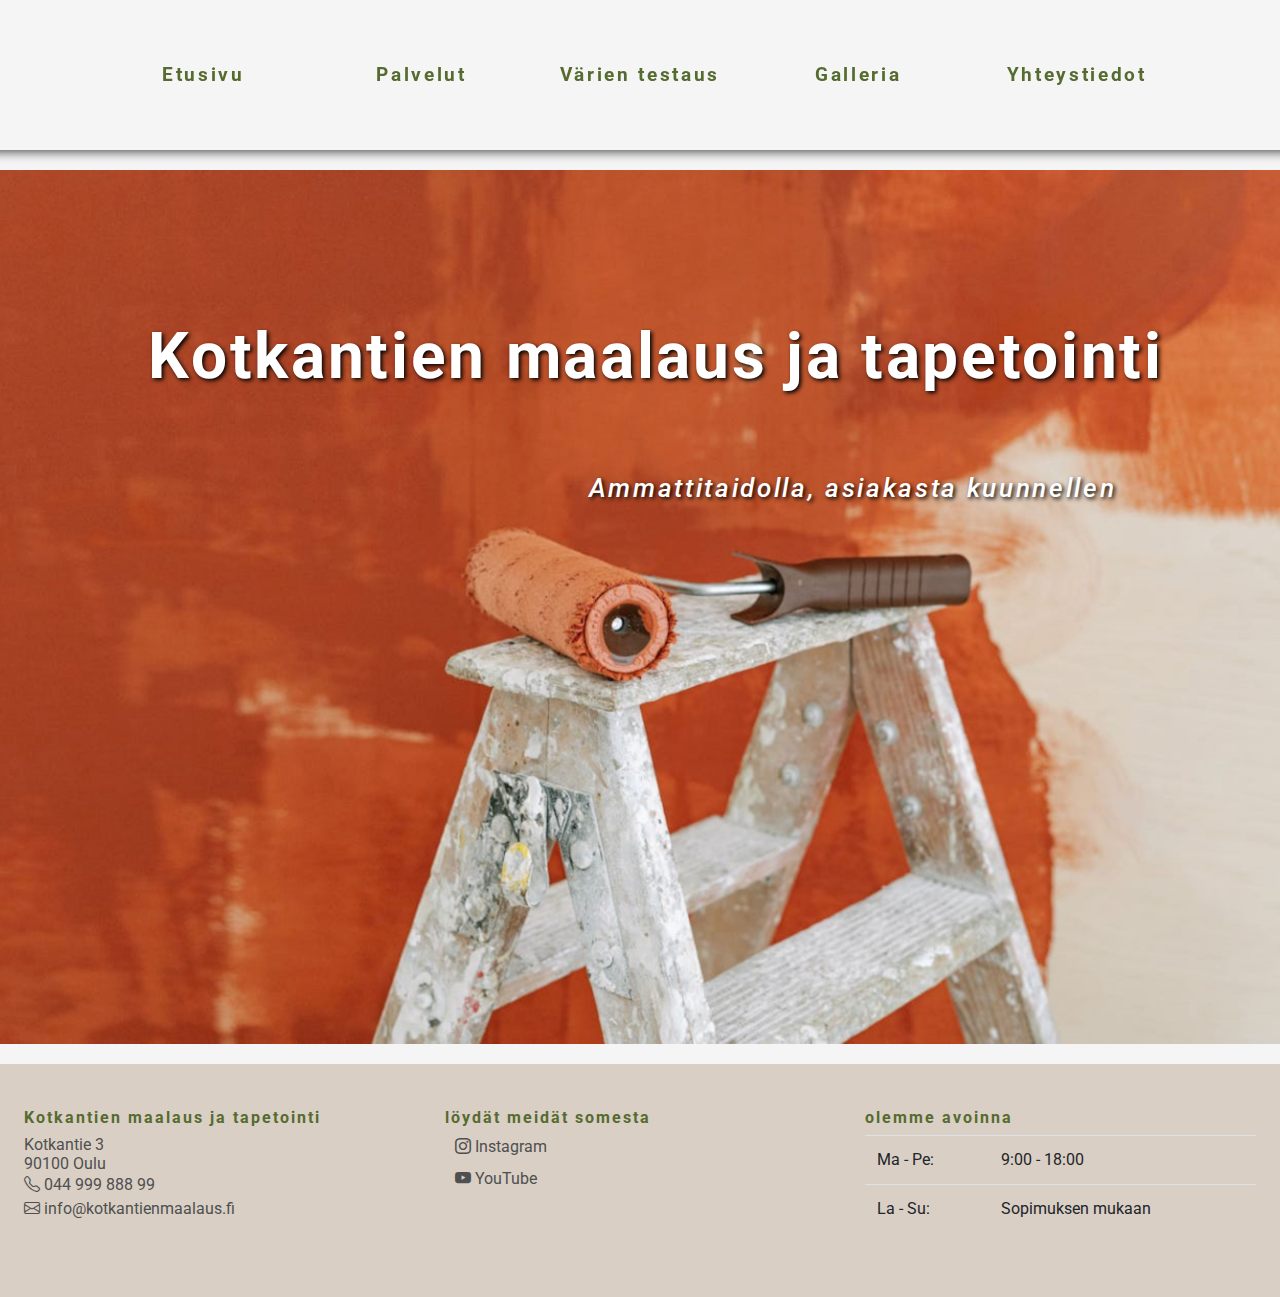
<file: index.html>
<!DOCTYPE html>
<html lang="en">

<head>
    <meta charset="UTF-8">
    <meta name="viewport" content="width=device-width, initial-scale=1.0">
    <link rel="stylesheet" href="https://cdn.jsdelivr.net/npm/bootstrap@4.6.0/dist/css/bootstrap.min.css" />
    <link rel="stylesheet" href="https://cdn.jsdelivr.net/npm/bootstrap-icons@1.11.3/font/bootstrap-icons.min.css">
    <link rel="preconnect" href="https://fonts.googleapis.com">
    <link rel="preconnect" href="https://fonts.gstatic.com" crossorigin>
    <link
        href="https://fonts.googleapis.com/css2?family=Roboto:ital,wght@0,100;0,300;0,400;0,500;0,700;0,900;1,100;1,300;1,400;1,500;1,700;1,900&display=swap"
        rel="stylesheet">
        <link rel="stylesheet" type="text/css" href="./css/index.css">
    <title>Maalaus ja tapetointi</title>
</head>

<body>
    <!-- tässä navigointipalkki -->
    <div class="container-fluid position-sticky" id="navbarDiv">
        <div class="row py-4 justify-content-center " id="navbar">
            <div class="col-2 my-auto navLinks d-flex justify-content-center"><a href="./index.html">Etusivu</a></div>
            <div class="col-2 my-auto navLinks d-flex justify-content-center"><a href="./palvelut.html">Palvelut</a>
            </div>
            <div class="col-2 my-auto navLinks d-flex justify-content-center"><a href="./testaus.html">Värien
                    testaus</a></div>
            <div class="col-2 my-auto navLinks d-flex justify-content-center"><a href="./galleria.html">Galleria</a>
            </div>
            <div class="col-2 my-auto navLinks d-flex justify-content-center"><a
                    href="./yhteystiedot.html">Yhteystiedot</a></div>
            </div>
  
        </div>
      </div>
      <!-- tässä hampurilaisnappula -->
    <div class="hamburgerDiv py-2 container-fluid justify-content-center border-bottom">
      <div class="row py-2 justify-content-center align-items-center text-align-center">
        <div class="col-2 my-auto navLinks d-flex justify-content-center" id="hamburgerButton">
          <img id="hamburgerSVG" src="./assets/hamburger-lg-svgrepo-com.svg" alt="Hamburger navigation icon" style="height: 40px; width: 40px;"/>
        </div>
      </div>
  
        <!-- Hampurilaisen avattu navigointi -->
        <div class="row py-4 justify-content-center" id="hamburgerNavbar">
          <div class="col-12 my-auto navLinks d-flex justify-content-center"><a href="./index.html">Etusivu</a></div>
          <div class="col-12 my-auto navLinks d-flex justify-content-center"><a href="./palvelut.html">Palvelut</a>
          </div>
          <div class="col-12 my-auto navLinks d-flex justify-content-center"><a href="./testaus.html">Värien
                  testaus</a></div>
          <div class="col-12 my-auto navLinks d-flex justify-content-center"><a href="./galleria.html">Galleria</a>
          </div>
          <div class="col-12 my-auto navLinks d-flex justify-content-center"><a
                  href="./yhteystiedot.html">Yhteystiedot</a></div>
          </div>
  
      </div>
    </div>
  

    <!-- tässä etusivun kuva ja yrityksen nimi -->
    <div class="container-fluid position-relative" id="middleContainerDiv">
        <div class="row justify-content-center">
            <div class="position-relative" id="headerImgDiv">
                <img class="img-fluid mx-auto" id="headerImg" src="./assets/pexels-ivan-samkov-5798984.jpg" />
                <div class="position-absolute m-3" id="headerTextDiv">
                    <!-- tämän h1 otsikon koko eri kuin tehtävänannossa, etusivu olisi näyttänyt tosi kököltä liian pienen tekstin kanssa, eli otin tietoisen irtioton tehtävänannosta tässä kohtaa. -->
                    <h1 id="headerText">Kotkantien maalaus ja tapetointi</h1>
                    
                </div>
                <div class="position-absolute m-3" id="sloganTextDiv">
                    <h3 id="headerSlogan">Ammattitaidolla, asiakasta kuunnellen</h3>
                </div>
            </div>
        </div>
    </div>

    <!-- tästä alkaa footer -->
    <div class="container-fluid px-0 " id="footerContainer">
        <footer class="footer position-absolute" id="footer">
  
            <div class="row p-4">
                <div class="col-lg-4 col-md-12 mb-4">
                    <h5 style="font-weight: bold;">Kotkantien maalaus ja tapetointi</h5>
                    <div>
                        <p>Kotkantie 3</p>
                        <p>90100 Oulu</p>
                        <div><i class="bi bi-telephone"></i> 044 999 888 99</div>
                        <div><i class="bi bi-envelope"></i> info@kotkantienmaalaus.fi</div>
                    </div>
                </div>
                <div class="col-lg-4 col-md-6 mb-4">
                    <h5 style="font-weight: bold;">löydät meidät somesta</h5>
                    <ul class="list-unstyled">
                        <li class="mb-2">
                            <a target="_blank" href="https://www.instagram.com/osaoinstagram/"><i class="bi bi-instagram"></i> Instagram</a>
                        </li>
                        <li class="mb-2">
                            <a target="_blank" href="https://www.youtube.com/user/osaotube"><i class="bi bi-youtube"></i> YouTube</a>
                        </li>
                    </ul>
                </div>
                <div class="col-lg-4 col-md-6 mb-4">
                    <h5 style="font-weight: bold;">olemme avoinna</h5>
                    <table class="table">
                        <tbody>
                            <tr>
                                <td>Ma - Pe:</td>
                                <td>9:00 - 18:00</td>
                            </tr>
                            <tr>
                                <td>La - Su:</td>
                                <td>Sopimuksen mukaan</td>
                            </tr>
                        </tbody>
                    </table>
                </div>
            </div>
        </footer>
    </div>






    <script src="https://code.jquery.com/jquery-3.5.1.slim.min.js"></script>
    <script src="https://cdn.jsdelivr.net/npm/popper.js@1.16.1/dist/umd/popper.min.js"></script>
    <script src="https://cdn.jsdelivr.net/npm/bootstrap@4.6.0/dist/js/bootstrap.min.js"></script>
    <script src="./js/navbar.js"></script>
</body>

</html>
</file>
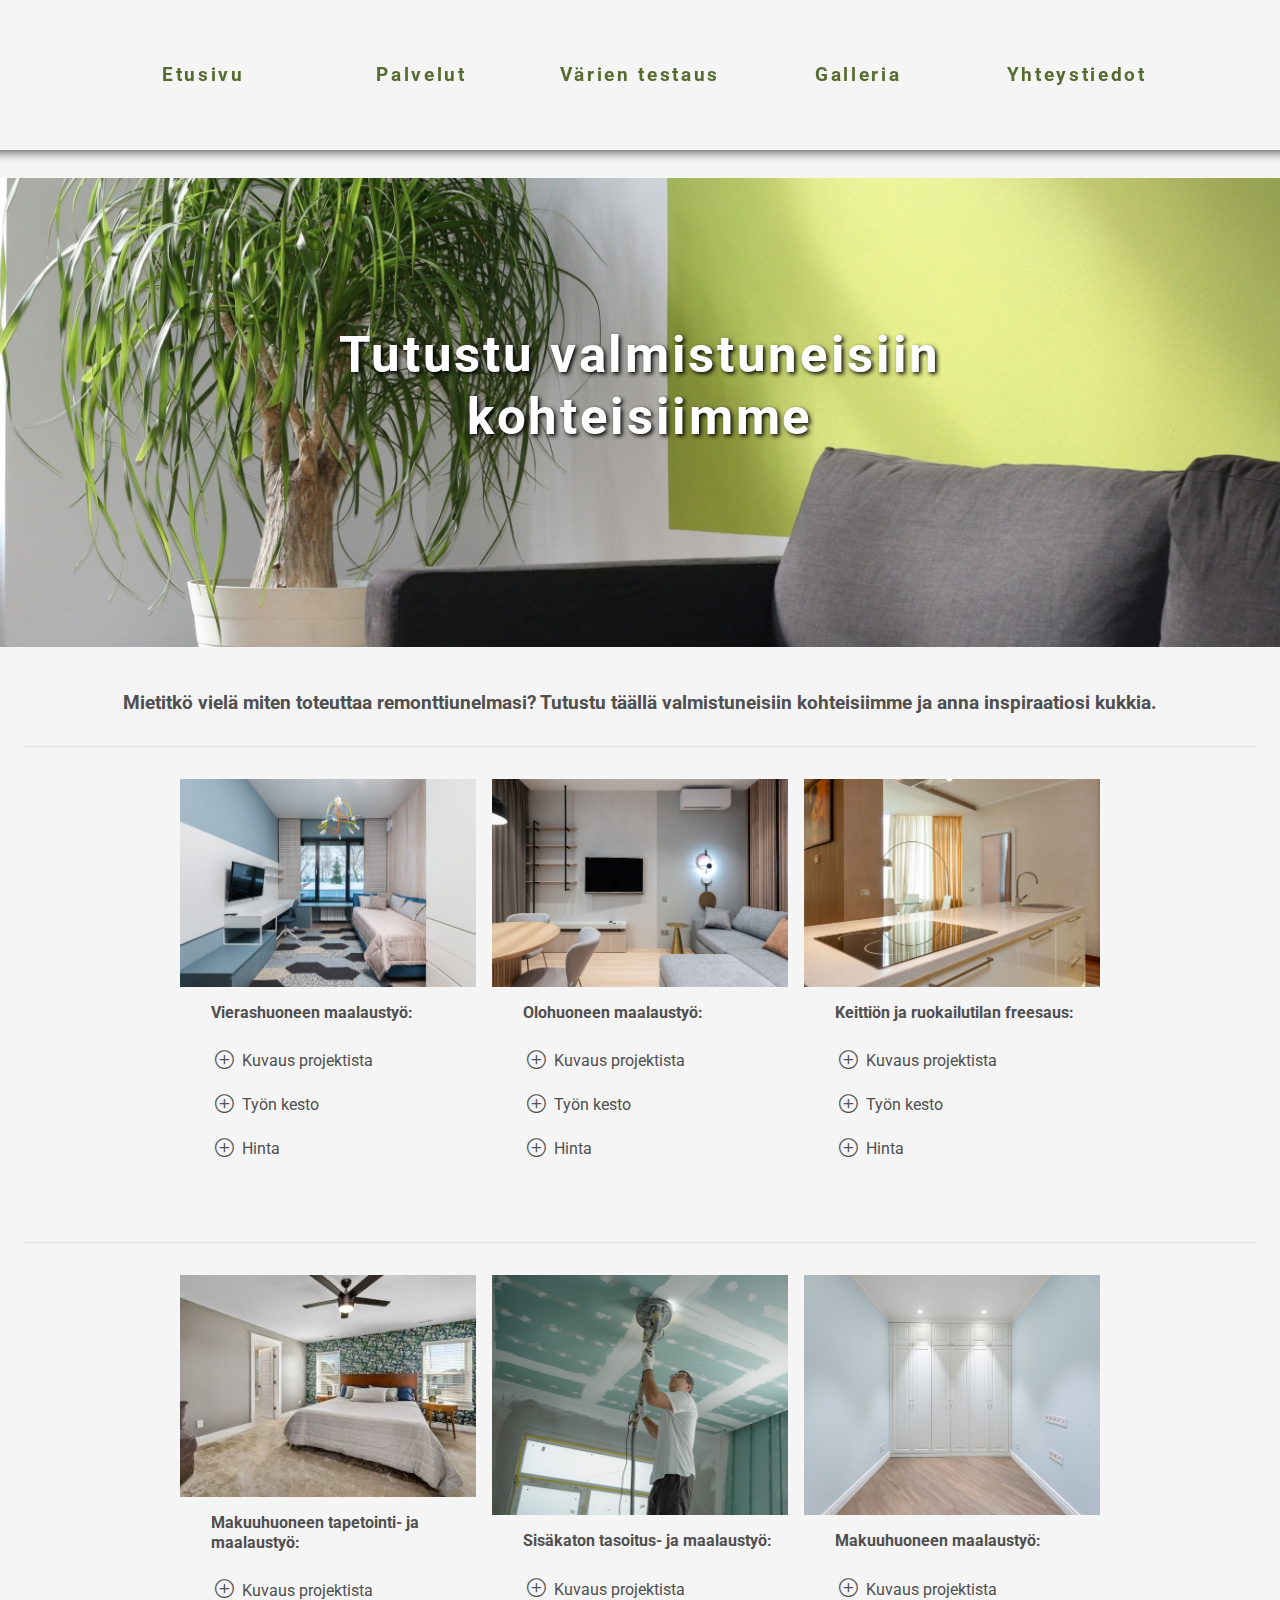
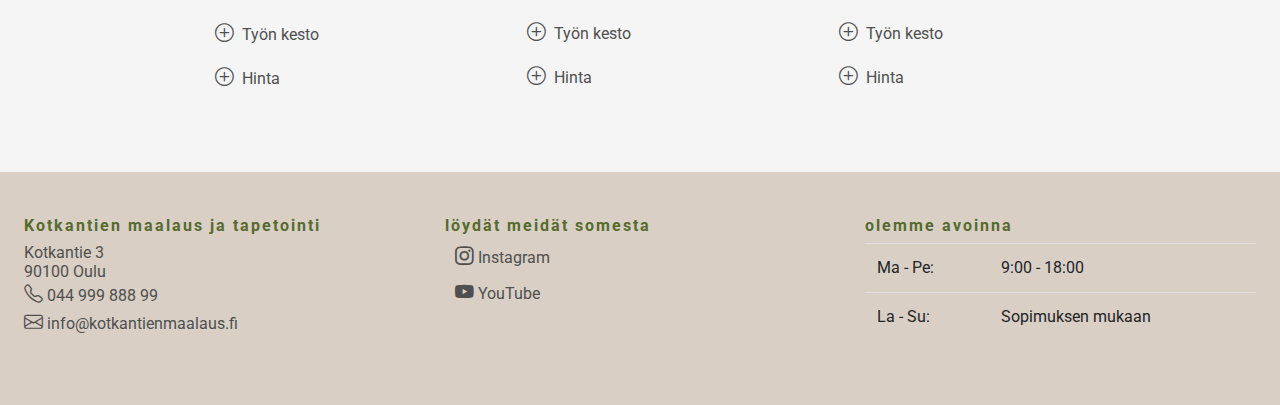
<file: galleria.html>
<!DOCTYPE html>
<html lang="en">

<head>
    <meta charset="UTF-8">
    <meta name="viewport" content="width=device-width, initial-scale=1.0">
    <link rel="stylesheet" href="https://cdn.jsdelivr.net/npm/bootstrap@4.6.0/dist/css/bootstrap.min.css" />
    <link rel="preconnect" href="https://fonts.googleapis.com">
    <link rel="preconnect" href="https://fonts.gstatic.com" crossorigin>
    <link
        href="https://fonts.googleapis.com/css2?family=Roboto:ital,wght@0,100;0,300;0,400;0,500;0,700;0,900;1,100;1,300;1,400;1,500;1,700;1,900&display=swap"
        rel="stylesheet">
    <link rel="stylesheet" href="https://cdn.jsdelivr.net/npm/bootstrap-icons@1.11.3/font/bootstrap-icons.min.css">
    <link rel="stylesheet" type="text/css" href="./css/galleria.css">
    <title>Galleria</title>
</head>

<body>
    <!-- tässä navigointipalkki -->
    <div class="container-fluid position-sticky" id="navbarDiv">
      <div class="row py-4 justify-content-center " id="navbar">
          <div class="col-2 my-auto navLinks d-flex justify-content-center"><a href="./index.html">Etusivu</a></div>
          <div class="col-2 my-auto navLinks d-flex justify-content-center"><a href="./palvelut.html">Palvelut</a>
          </div>
          <div class="col-2 my-auto navLinks d-flex justify-content-center"><a href="./testaus.html">Värien
                  testaus</a></div>
          <div class="col-2 my-auto navLinks d-flex justify-content-center"><a href="./galleria.html">Galleria</a>
          </div>
          <div class="col-2 my-auto navLinks d-flex justify-content-center"><a
                  href="./yhteystiedot.html">Yhteystiedot</a></div>
          </div>

      </div>
    </div>
    <!-- tässä hampurilaisnappula -->
  <div class="hamburgerDiv py-2 container-fluid justify-content-center border-bottom">
    <div class="row py-2 justify-content-center align-items-center text-align-center">
      <div class="col-2 my-auto navLinks d-flex justify-content-center" id="hamburgerButton">
        <img id="hamburgerSVG" src="./assets/hamburger-lg-svgrepo-com.svg" alt="Hamburger navigation icon" style="height: 40px; width: 40px;"/>
      </div>
    </div>

      <!-- Hampurilaisen avattu navigointi -->
      <div class="row py-4 justify-content-center" id="hamburgerNavbar">
        <div class="col-12 my-auto navLinks d-flex justify-content-center"><a href="./index.html">Etusivu</a></div>
        <div class="col-12 my-auto navLinks d-flex justify-content-center"><a href="./palvelut.html">Palvelut</a>
        </div>
        <div class="col-12 my-auto navLinks d-flex justify-content-center"><a href="./testaus.html">Värien
                testaus</a></div>
        <div class="col-12 my-auto navLinks d-flex justify-content-center"><a href="./galleria.html">Galleria</a>
        </div>
        <div class="col-12 my-auto navLinks d-flex justify-content-center"><a
                href="./yhteystiedot.html">Yhteystiedot</a></div>
        </div>

    </div>
  </div>

  <!-- sivun banneri, h1 fonttikoko tietoisesti laitettu isommaksi kuin tehtävänannossa -->
  <div class="container-fluid position-relative" id="middleContainerDiv">
    <div class="row my-2 justify-content-center">
      <div class="position-relative" id="galleriaHeaderImgDiv">
        <img class="img-fluid mx-auto" id="galleriaHeaderImg"
          src="./assets/pexels-pixabay-260046_suurempi_cropped2.jpg" />
        <div class="position-absolute" id="galleriaHeaderTextDiv">
          <!-- tämän h1 otsikon koko eri kuin tehtävänannossa, etusivu olisi näyttänyt tosi kököltä liian pienen tekstin kanssa, eli otin tietoisen irtioton tehtävänannosta tässä kohtaa. -->
          <h1 id="galleriaHeaderText">Tutustu valmistuneisiin kohteisiimme</h1>
        </div>
      </div>
    </div>
  </div>

  <!-- Tästä alkaa bannerin jälkeinen sisältö -->
  <div class="container-fluid">
    <!-- Lyhyt kuvaus, fonttikokoa taas muokattu isommaksi kuin tehtävänannossa -->
    <div class="row my-4 justify-content-center">
      <div id="galleriaHeaderTextSmallDiv">
        <h3 id="galleriaHeaderTextSmall">Mietitkö vielä miten toteuttaa remonttiunelmasi? Tutustu täällä valmistuneisiin kohteisiimme ja anna inspiraatiosi kukkia.</h3>
      </div>
    </div>

    <!-- ensimmäinen remonttikohderivi-->
    <div class="row p-4 m-4 justify-content-center border-top">
      <!-- rivin sisällä kolme kolumnia, tässä ensimmäinen -->
      <div class="col-12 col-md-3 m-2 d-flex flex-column align-items-center">
        <div class="row justify-content-center galleriaImgDiv">
          <img class="img-fluid galleriaImg" src="./assets/pexels-heyho-7005274.jpg"/>
        </div>
        <div class="row p-2 justify-content-start">
          <h2 class="galleriaHeader col-12 m-2">Vierashuoneen maalaustyö:</h2>
          <ul class="col-12 m-2">
            <li class="py-2 kuvaus" id="kuvaus1"><i class="bi bi-plus-circle m-1"></i> Kuvaus projektista</li>
            <p class="kuvaus1" style="display: none;">Vierashuoneeseen maalattiin tehosteseinä sekä suoritettiin kiinteiden kalusteiden maalaustyö.</p>
            <li class="py-2 kesto" id="kesto1"><i class="bi bi-plus-circle m-1"></i> Työn kesto</li>
            <p class="kesto1" style="display: none;">2 työpäivää, yksi tekijä.</p>
            <li class="py-2 hinta" id="hinta1"><i class="bi bi-plus-circle m-1"></i> Hinta</li>
            <p class="hinta1" style="display: none;">Työn osuus 950 € + materiaalikulut 200€ = 1150 €.</p>
          </ul>
        </div>      
      </div>
      <!-- tässä toinen kolumni -->
      <div class="col-12 col-md-3 m-2 d-flex flex-column align-items-center">
        <div class="row justify-content-center galleriaImgDiv">
          <img class="img-fluid galleriaImg" src="./assets/pexels-heyho-6588597.jpg"/>
        </div>
        <div class="row p-2 justify-content-start">
          <h2 class="galleriaHeader col-12 m-2">Olohuoneen maalaustyö:</h2>
          <ul class="col-12 m-2">
            <li class="py-2 kuvaus" id="kuvaus2"><i class="bi bi-plus-circle m-1"></i> Kuvaus projektista</li>
            <p class="kuvaus2" style="display: none;">Olohuoneeseen toteutettiin osittainen tehosteseinä.</p>
            <li class="py-2 kesto" id="kesto2"><i class="bi bi-plus-circle m-1"></i> Työn kesto</li>
            <p class="kesto2" style="display: none;">4 tuntia, yksi tekijä.</p>
            <li class="py-2 hinta" id="hinta2"><i class="bi bi-plus-circle m-1"></i> Hinta</li>
            <p class="hinta2" style="display: none;">Työn osuus 250€ + materiaalikulut 80€ = 330 €.</p>
          </ul>
        </div>
      </div>
      <!-- tässä kolmas kolumni -->
      <div class="col-12 col-md-3 m-2 d-flex flex-column align-items-center">
        <div class="row justify-content-center galleriaImgDiv">
          <img class="img-fluid galleriaImg" src="./assets/pexels-heyho-7147298.jpg"/>
        </div>
        <div class="row p-2 justify-content-start">
          <h2 class="galleriaHeader col-12 m-2">Keittiön ja ruokailutilan freesaus:</h2>
          <ul class="col-12 m-2">
            <li class="py-2 kuvaus" id="kuvaus3"><i class="bi bi-plus-circle m-1"></i> Kuvaus projektista</li>
            <p class="kuvaus3" style="display: none;">Keittiön ja ruokailutilan ilme raikastettiin maalauksella.</p>
            <li class="py-2 kesto" id="kesto3"><i class="bi bi-plus-circle m-1"></i> Työn kesto</li>
            <p class="kesto3" style="display: none;">6 tuntia, kaksi tekijää.</p>
            <li class="py-2 hinta" id="hinta3"><i class="bi bi-plus-circle m-1"></i> Hinta</li>
            <p class="hinta3" style="display: none;">Työn osuus 720 € + materiaalikulut 150 € = 870 €.</p>
          </ul>
        </div>   
      </div>
    </div>

        <!-- toinen remonttikohderivi-->
        <div class="row p-4 m-4 justify-content-center border-top">
          <!-- ensimmäinen kolumni -->
          <div class="col-12 col-md-3 m-2 d-flex flex-column align-items-center">
            <div class="row justify-content-center galleriaImgDiv">
              <img class="img-fluid galleriaImg" src="./assets/pexels-curtis-adams-1694007-15580488.jpg"/>
            </div>
            <div class="row p-2 justify-content-start">
              <h2 class="galleriaHeader col-12 m-2">Makuuhuoneen tapetointi- ja maalaustyö:</h2>
              <ul class="col-12 m-2">
                <li class="py-2 kuvaus" id="kuvaus4"><i class="bi bi-plus-circle m-1"></i> Kuvaus projektista</li>
                <p class="kuvaus4" style="display: none;">Makuuhuoneen vanhan tapetin poisto, tasoitustyöt, uuden tapetin asennus tehosteseinälle ja muiden seinien maalaus.</p>
                <li class="py-2 kesto" id="kesto4"><i class="bi bi-plus-circle m-1"></i> Työn kesto</li>
                <p class="kesto4" style="display: none;">2 työpäivää, kaksi tekijää.</p>
                <li class="py-2 hinta" id="hinta4"><i class="bi bi-plus-circle m-1"></i> Hinta</li>
                <p class="hinta4" style="display: none;">Työn osuus 1900 € + materiaalikulut 200 € = 2100 €.</p>
              </ul>
            </div>      
          </div>
          <!-- toinen kolumni -->
          <div class="col-12 col-md-3 m-2 d-flex flex-column align-items-center">
            <div class="row justify-content-center galleriaImgDiv">
              <img class="img-fluid galleriaImg" src="./assets/pexels-tima-miroshnichenko-6474343.jpg"/>
            </div>
            <div class="row p-2 justify-content-start ">
              <h2 class="galleriaHeader col-12 m-2">Sisäkaton tasoitus- ja maalaustyö:</h2>
              <ul class="col-12 m-2">
                <li class="py-2 kuvaus" id="kuvaus5"><i class="bi bi-plus-circle m-1"></i> Kuvaus projektista</li>
                <p class="kuvaus5" style="display: none;">Omakotitalon (120m2) koko sisätilojen katon tasoitus ja maalaaminen.</p>
                <li class="py-2 kesto" id="kesto5"><i class="bi bi-plus-circle m-1"></i> Työn kesto</li>
                <p class="kesto5" style="display: none;">8 tuntia, kaksi tekijää.</p>
                <li class="py-2 hinta" id="hinta5"><i class="bi bi-plus-circle m-1"></i> Hinta</li>
                <p class="hinta5" style="display: none;">Työn osuus 950 € + materiaalikulut 200 € = 1150 €.</p>
              </ul>
            </div>
          </div>
          <!-- kolmas kolumni -->
          <div class="col-12 col-md-3 m-2 d-flex flex-column align-items-center">
            <div class="row justify-content-center galleriaImgDiv">
              <img class="img-fluid galleriaImg" src="./assets/pexels-heyho-7166567.jpg"/>
            </div>
            <div class="row p-2 justify-content-start">
              <h2 class="galleriaHeader col-12 m-2">Makuuhuoneen maalaustyö:</h2>
              <ul class="col-12 m-2">
                <li class="py-2 kuvaus" id="kuvaus6"><i class="bi bi-plus-circle m-1"></i> Kuvaus projektista</li>
                <p class="kuvaus6" style="display: none;">Makuuhuoneen seinien maalaus uudella värillä.</p>
                <li class="py-2 kesto" id="kesto6"><i class="bi bi-plus-circle m-1"></i> Työn kesto</li>
                <p class="kesto6" style="display: none;">6 tuntia, yksi tekijä.</p>
                <li class="py-2 hinta" id="hinta6"><i class="bi bi-plus-circle m-1"></i> Hinta</li>
                <p class="hinta6" style="display: none;">Työn osuus 350 € + materiaalikulut 80 € = 430 €.</p>
              </ul>
            </div>   
          </div>
        </div>

  </div>

    <!-- tästä alkaa footer -->
    <div class="container-fluid px-0 " id="footerContainer">
      <footer class="footer position-absolute" id="footer">

          <div class="row p-4">
              <div class="col-lg-4 col-md-12 mb-4">
                  <h5 style="font-weight: bold;">Kotkantien maalaus ja tapetointi</h5>
                  <div>
                      <p>Kotkantie 3</p>
                      <p>90100 Oulu</p>
                      <div><i class="bi bi-telephone"></i> 044 999 888 99</div>
                      <div><i class="bi bi-envelope"></i> info@kotkantienmaalaus.fi</div>
                  </div>
              </div>
              <div class="col-lg-4 col-md-6 mb-4">
                  <h5 style="font-weight: bold;">löydät meidät somesta</h5>
                  <ul class="list-unstyled">
                      <li class="mb-2">
                          <a target="_blank" href="https://www.instagram.com/osaoinstagram/"><i class="bi bi-instagram"></i> Instagram</a>
                      </li>
                      <li class="mb-2">
                          <a target="_blank" href="https://www.youtube.com/user/osaotube"><i class="bi bi-youtube"></i> YouTube</a>
                      </li>
                  </ul>
              </div>
              <div class="col-lg-4 col-md-6 mb-4">
                  <h5 style="font-weight: bold;">olemme avoinna</h5>
                  <table class="table">
                      <tbody>
                          <tr>
                              <td>Ma - Pe:</td>
                              <td>9:00 - 18:00</td>
                          </tr>
                          <tr>
                              <td>La - Su:</td>
                              <td>Sopimuksen mukaan</td>
                          </tr>
                      </tbody>
                  </table>
              </div>
          </div>
      </footer>
  </div>






    <script src="https://code.jquery.com/jquery-3.5.1.slim.min.js"></script>
    <script src="https://cdn.jsdelivr.net/npm/popper.js@1.16.1/dist/umd/popper.min.js"></script>
    <script src="https://cdn.jsdelivr.net/npm/bootstrap@4.6.0/dist/js/bootstrap.min.js"></script>
    <script src="./js/galleria.js"></script>
    <script src="./js/navbar.js"></script>
</body>

</html>
</file>
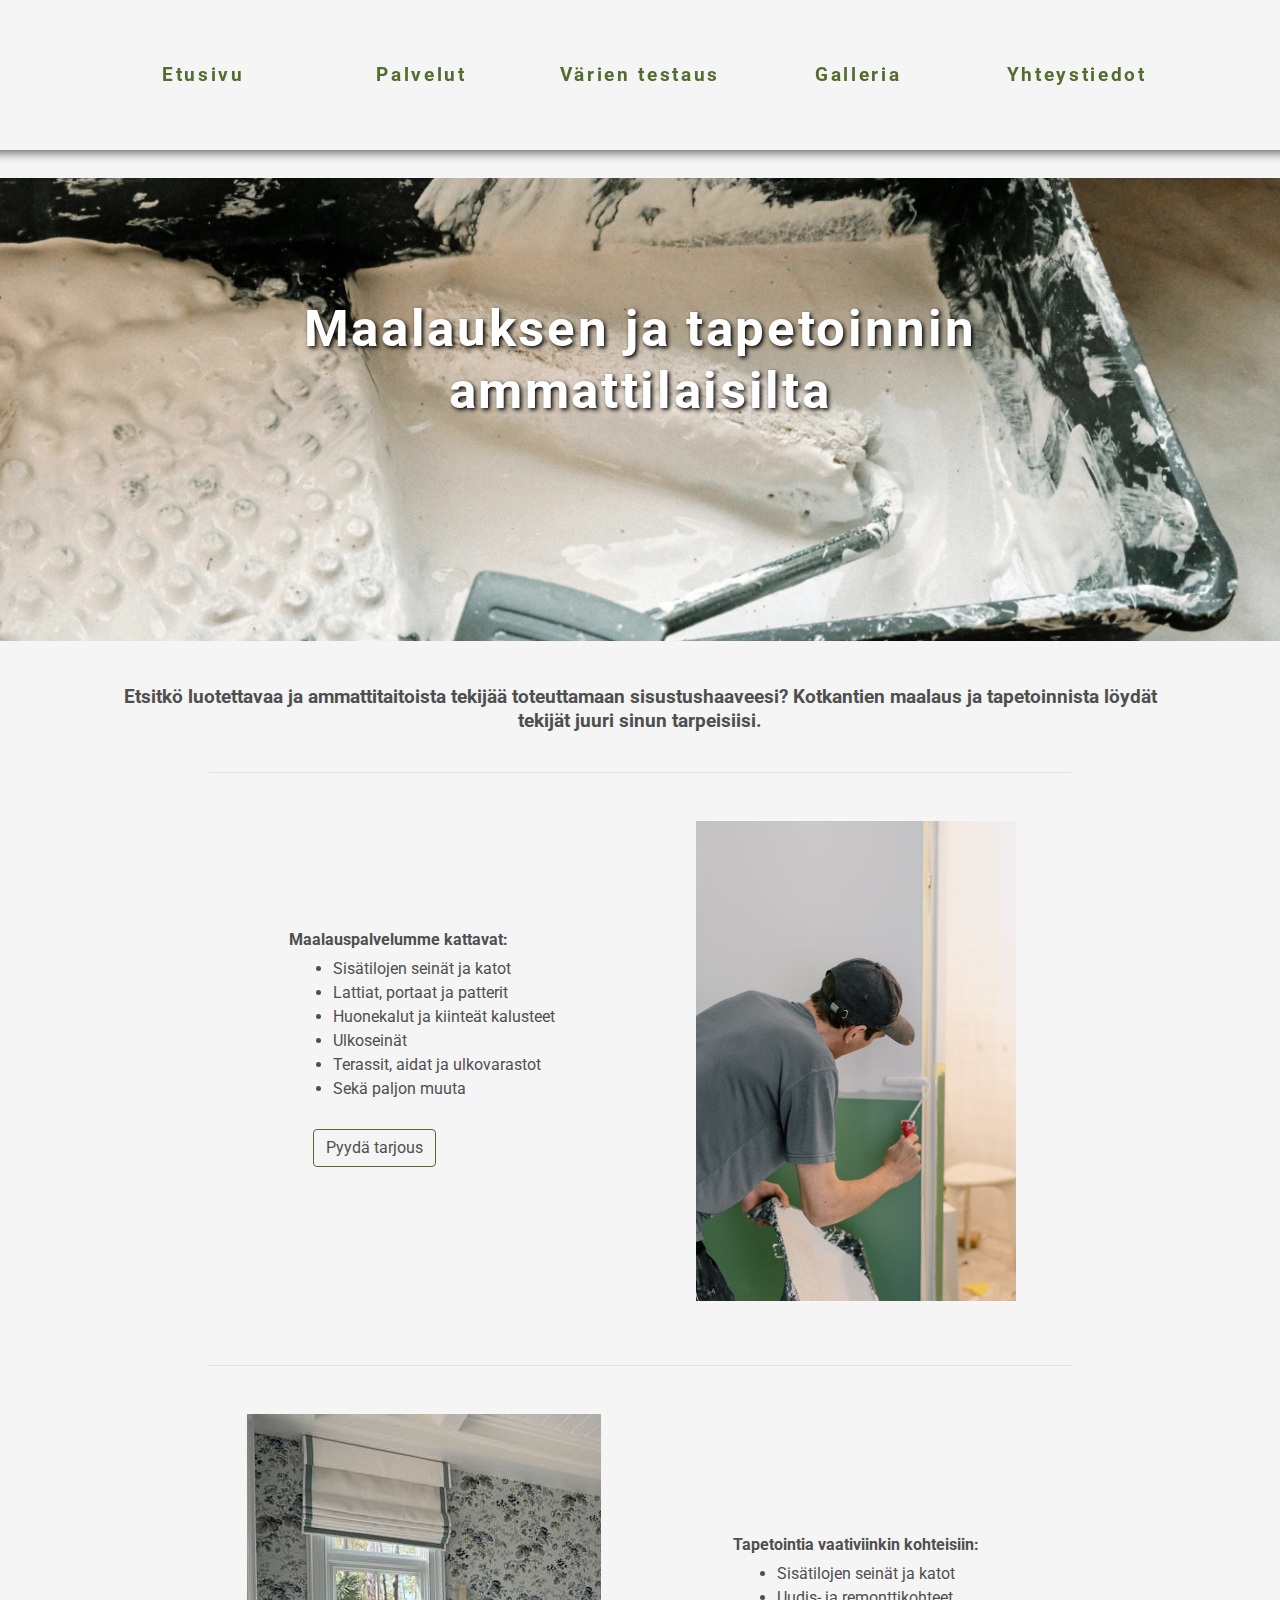
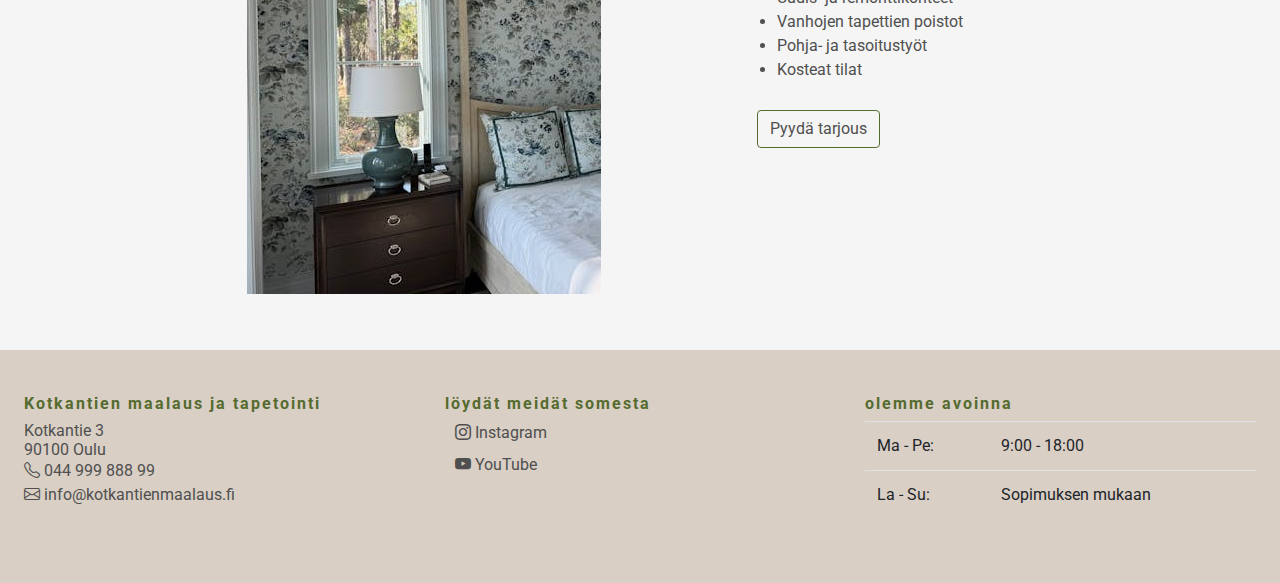
<file: palvelut.html>
<!DOCTYPE html>
<html lang="en">

<head>
  <meta charset="UTF-8">
  <meta name="viewport" content="width=device-width, initial-scale=1.0">
  <link rel="stylesheet" href="https://cdn.jsdelivr.net/npm/bootstrap@4.6.0/dist/css/bootstrap.min.css" />  
  <link rel="stylesheet" href="https://cdn.jsdelivr.net/npm/bootstrap-icons@1.11.3/font/bootstrap-icons.min.css">
  <link
        href="https://fonts.googleapis.com/css2?family=Roboto:ital,wght@0,100;0,300;0,400;0,500;0,700;0,900;1,100;1,300;1,400;1,500;1,700;1,900&display=swap"
        rel="stylesheet">
  <link rel="stylesheet" type="text/css" href="./css/palvelut.css">
  <title>Palvelumme</title>
</head>

<body>
    <!-- tässä navigointipalkki -->
    <div class="container-fluid position-sticky" id="navbarDiv">
      <div class="row py-4 justify-content-center " id="navbar">
          <div class="col-2 my-auto navLinks d-flex justify-content-center"><a href="./index.html">Etusivu</a></div>
          <div class="col-2 my-auto navLinks d-flex justify-content-center"><a href="./palvelut.html">Palvelut</a>
          </div>
          <div class="col-2 my-auto navLinks d-flex justify-content-center"><a href="./testaus.html">Värien
                  testaus</a></div>
          <div class="col-2 my-auto navLinks d-flex justify-content-center"><a href="./galleria.html">Galleria</a>
          </div>
          <div class="col-2 my-auto navLinks d-flex justify-content-center"><a
                  href="./yhteystiedot.html">Yhteystiedot</a></div>
          </div>

      </div>
    </div>
    <!-- tässä hampurilaisnappula -->
  <div class="hamburgerDiv py-2 container-fluid justify-content-center border-bottom">
    <div class="row py-2 justify-content-center align-items-center text-align-center">
      <div class="col-2 my-auto navLinks d-flex justify-content-center" id="hamburgerButton">
        <img id="hamburgerSVG" src="./assets/hamburger-lg-svgrepo-com.svg" alt="Hamburger navigation icon" style="height: 40px; width: 40px;"/>
      </div>
    </div>

      <!-- Hampurilaisen avattu navigointi -->
      <div class="row py-4 justify-content-center" id="hamburgerNavbar">
        <div class="col-12 my-auto navLinks d-flex justify-content-center"><a href="./index.html">Etusivu</a></div>
        <div class="col-12 my-auto navLinks d-flex justify-content-center"><a href="./palvelut.html">Palvelut</a>
        </div>
        <div class="col-12 my-auto navLinks d-flex justify-content-center"><a href="./testaus.html">Värien
                testaus</a></div>
        <div class="col-12 my-auto navLinks d-flex justify-content-center"><a href="./galleria.html">Galleria</a>
        </div>
        <div class="col-12 my-auto navLinks d-flex justify-content-center"><a
                href="./yhteystiedot.html">Yhteystiedot</a></div>
        </div>

    </div>
  </div>

  <!-- sivun banneri, h1 fonttikoko tietoisesti laitettu isommaksi kuin tehtävänannossa -->
  <div class="container-fluid position-relative" id="middleContainerDiv">
    <div class="row my-2 justify-content-center">
      <div class="position-relative" id="palvelutHeaderImgDiv">
        <img class="img-fluid mx-auto" id="palvelutHeaderImg"
          src="./assets/pexels-neverlera-10194600_tight_cropped.jpg" />
        <div class="position-absolute" id="palvelutHeaderTextDiv">
          <!-- tämän h1 otsikon koko eri kuin tehtävänannossa, etusivu olisi näyttänyt tosi kököltä liian pienen tekstin kanssa, eli otin tietoisen irtioton tehtävänannosta tässä kohtaa. -->
          <h1 id="palvelutHeaderText">Maalauksen ja tapetoinnin ammattilaisilta</h1>
        </div>
      </div>
    </div>
  </div>

  <!-- Tästä alkaa bannerin jälkeinen sisältö -->
  <div class="container-fluid">
    <!-- Lyhyt kuvaus, fonttikokoa taas muokattu isommaksi kuin tehtävänannossa -->
    <div class="row my-4 justify-content-center">
      <div id="palvelutHeaderTextSmallDiv">
        <h3 id="palvelutHeaderTextSmall">Etsitkö luotettavaa ja ammattitaitoista tekijää toteuttamaan sisustushaaveesi?
          Kotkantien maalaus ja tapetoinnista löydät tekijät juuri sinun tarpeisiisi.</h3>
      </div>
    </div>

    <!-- tällä rivillä tiedot maalauspalveluista ja siihen liittyvä kuva -->
    <div class="row p-2 justify-content-center">
      <div class="col-12 col-sm-4 py-5 d-flex align-items-center justify-content-center border-top">
        <div class="palveluTexttDiv">
          <h2 class="palvelutHeader">Maalauspalvelumme kattavat:</h2>
          <ul class="m-1">
            <li>Sisätilojen seinät ja katot</li>
            <li>Lattiat, portaat ja patterit</li>
            <li>Huonekalut ja kiinteät kalusteet</li>
            <li>Ulkoseinät</li>
            <li>Terassit, aidat ja ulkovarastot</li>
            <li>Sekä paljon muuta</li>
          </ul>
          <a class="btn btn-outline-secondary omaBtn m-4" href="./yhteystiedot.html">Pyydä tarjous</a>
        </div>
      </div>
      <div class="col-11 col-sm-4 py-5 border-top palvelutImgDiv d-flex justify-content-center" id="">
        <img class="img-fluid palvelutImg " id="" src="./assets/pexels-kseniachernaya-5691597.jpg" />
      </div>
    </div>

    <!-- tällä rivillä tiedot tapetointipalveluista ja siihen liittyvä kuva -->
    <div class="row p-2 justify-content-center">
      <div class="col-11 col-sm-4 py-5 border-top palvelutImgDiv d-flex justify-content-center" id="">
        <img class="img-fluid palvelutImg" id="" src="./assets/pexels-curt-hubner-39375428-20806624.jpg" />
      </div>
      <div class="col-12 col-sm-4 py-5 d-flex align-items-center justify-content-center border-top">
        <div class="palveluTexttDiv">
          <h2 class="palvelutHeader">Tapetointia vaativiinkin kohteisiin:</h2>
          <ul class="m-1">
            <li>Sisätilojen seinät ja katot</li>
            <li>Uudis- ja remonttikohteet</li>
            <li>Vanhojen tapettien poistot</li>
            <li>Pohja- ja tasoitustyöt</li>
            <li>Kosteat tilat</li>
          </ul>
          <a class="btn btn-outline-secondary omaBtn m-4" href="./yhteystiedot.html">Pyydä tarjous</a>
        </div>
      </div>
  </div>

    <!-- tästä alkaa footer -->
    <div class="container-fluid px-0 " id="footerContainer">
      <footer class="footer position-absolute" id="footer">

          <div class="row p-4">
              <div class="col-lg-4 col-md-12 mb-4">
                  <h5 style="font-weight: bold;">Kotkantien maalaus ja tapetointi</h5>
                  <div>
                      <p>Kotkantie 3</p>
                      <p>90100 Oulu</p>
                      <div><i class="bi bi-telephone"></i> 044 999 888 99</div>
                      <div><i class="bi bi-envelope"></i> info@kotkantienmaalaus.fi</div>
                  </div>
              </div>
              <div class="col-lg-4 col-md-6 mb-4">
                  <h5 style="font-weight: bold;">löydät meidät somesta</h5>
                  <ul class="list-unstyled">
                      <li class="mb-2">
                          <a target="_blank" href="https://www.instagram.com/osaoinstagram/"><i class="bi bi-instagram"></i> Instagram</a>
                      </li>
                      <li class="mb-2">
                          <a target="_blank" href="https://www.youtube.com/user/osaotube"><i class="bi bi-youtube"></i> YouTube</a>
                      </li>
                  </ul>
              </div>
              <div class="col-lg-4 col-md-6 mb-4">
                  <h5 style="font-weight: bold;">olemme avoinna</h5>
                  <table class="table">
                      <tbody>
                          <tr>
                              <td>Ma - Pe:</td>
                              <td>9:00 - 18:00</td>
                          </tr>
                          <tr>
                              <td>La - Su:</td>
                              <td>Sopimuksen mukaan</td>
                          </tr>
                      </tbody>
                  </table>
              </div>
          </div>
      </footer>
  </div>




  <script src="https://code.jquery.com/jquery-3.5.1.slim.min.js"></script>
  <script src="https://cdn.jsdelivr.net/npm/popper.js@1.16.1/dist/umd/popper.min.js"></script>
  <script src="https://cdn.jsdelivr.net/npm/bootstrap@4.6.0/dist/js/bootstrap.min.js"></script>
  <script src="./js/navbar.js"></script>
</body>

</html>
</file>
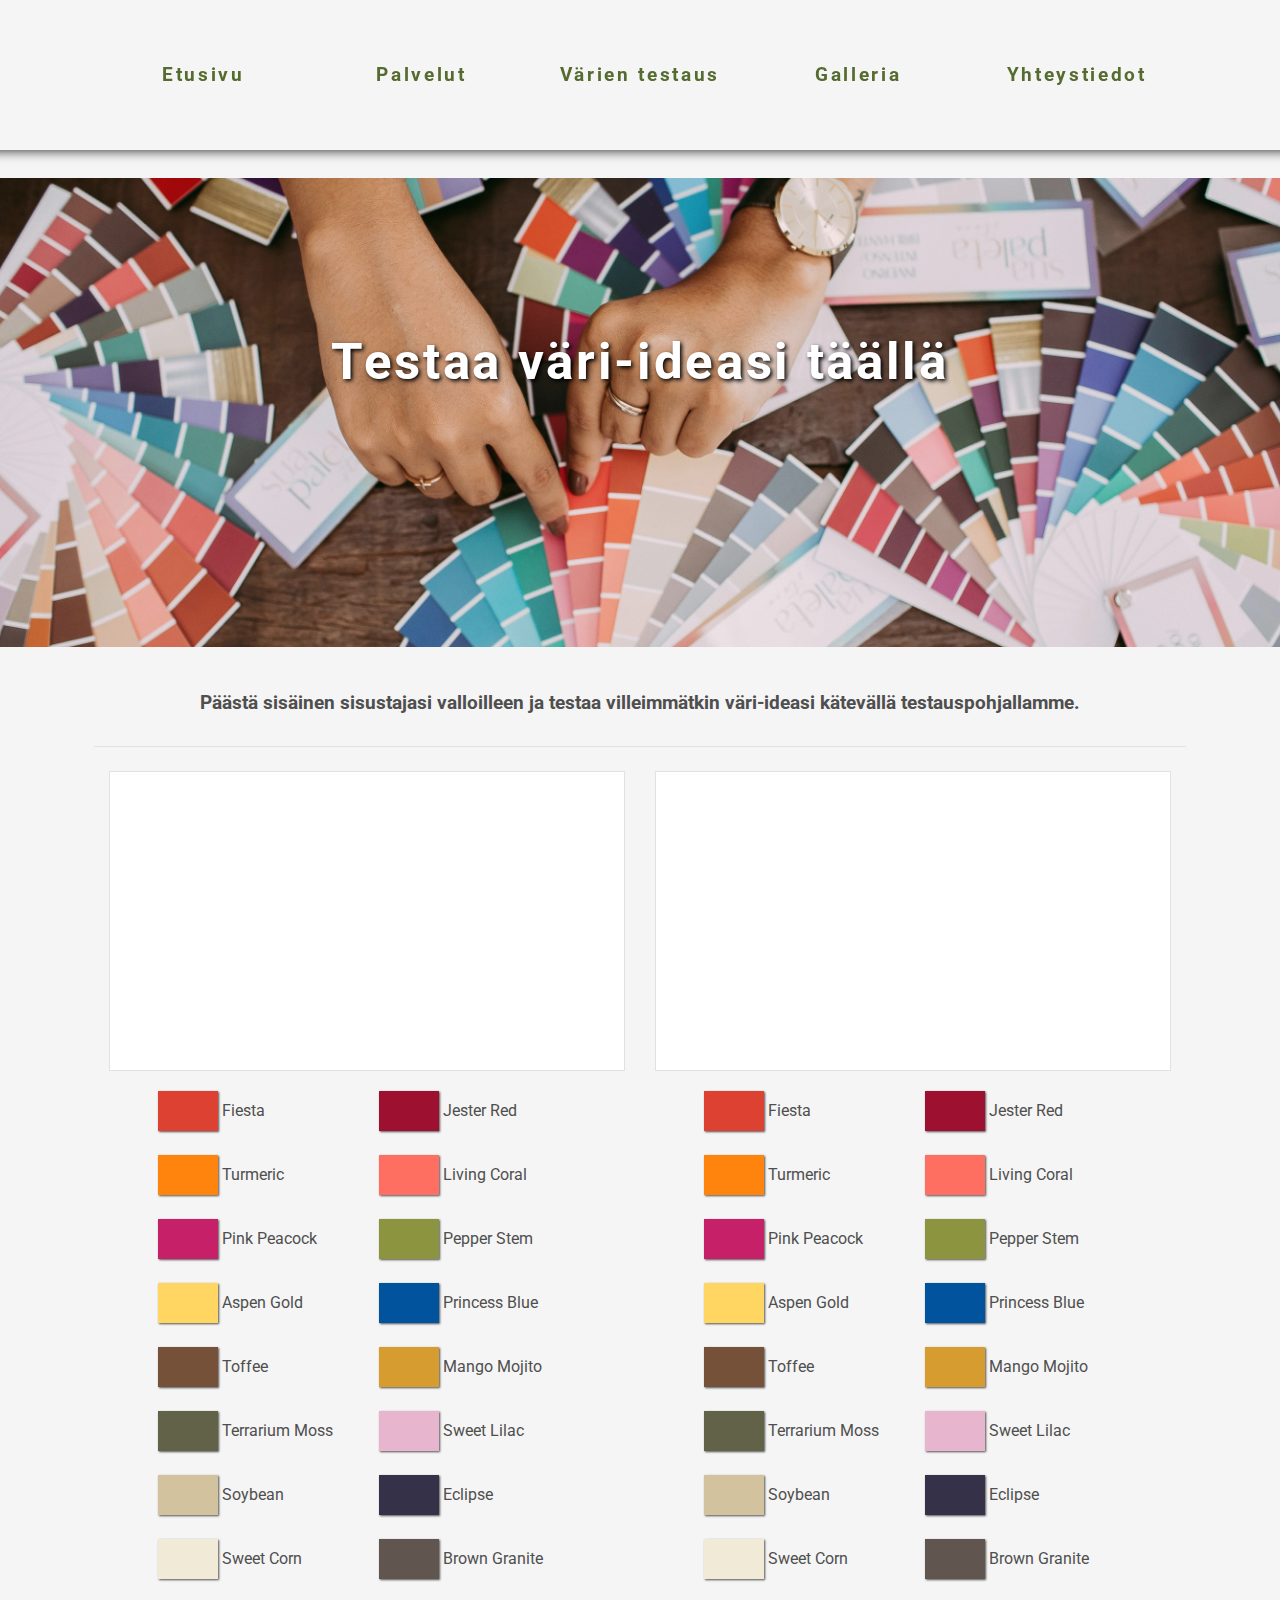
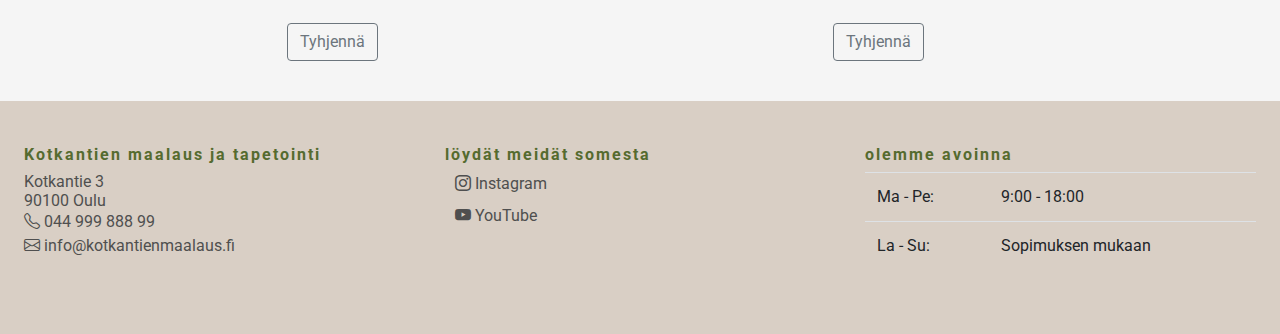
<file: testaus.html>
<!DOCTYPE html>
<html lang="en">

<head>
    <meta charset="UTF-8">
    <meta name="viewport" content="width=device-width, initial-scale=1.0">
    <link rel="stylesheet" href="https://cdn.jsdelivr.net/npm/bootstrap@4.6.0/dist/css/bootstrap.min.css" />
    <link rel="stylesheet" href="https://cdn.jsdelivr.net/npm/bootstrap-icons@1.11.3/font/bootstrap-icons.min.css">
    <link rel="preconnect" href="https://fonts.googleapis.com">
    <link rel="preconnect" href="https://fonts.gstatic.com" crossorigin>
    <link
        href="https://fonts.googleapis.com/css2?family=Roboto:ital,wght@0,100;0,300;0,400;0,500;0,700;0,900;1,100;1,300;1,400;1,500;1,700;1,900&display=swap"
        rel="stylesheet">
    <link rel="stylesheet" type="text/css" href="./css/testaus.css">
    <title>Värien testaus</title>
</head>

<body>

    <!-- tässä navigointipalkki -->
    <div class="container-fluid position-sticky" id="navbarDiv">
        <div class="row py-4 justify-content-center " id="navbar">
            <div class="col-2 my-auto navLinks d-flex justify-content-center"><a href="./index.html">Etusivu</a></div>
            <div class="col-2 my-auto navLinks d-flex justify-content-center"><a href="./palvelut.html">Palvelut</a>
            </div>
            <div class="col-2 my-auto navLinks d-flex justify-content-center"><a href="./testaus.html">Värien
                    testaus</a></div>
            <div class="col-2 my-auto navLinks d-flex justify-content-center"><a href="./galleria.html">Galleria</a>
            </div>
            <div class="col-2 my-auto navLinks d-flex justify-content-center"><a
                    href="./yhteystiedot.html">Yhteystiedot</a></div>
            </div>
  
        </div>
      </div>
      <!-- tässä hampurilaisnappula -->
    <div class="hamburgerDiv py-2 container-fluid justify-content-center border-bottom">
      <div class="row py-2 justify-content-center align-items-center text-align-center">
        <div class="col-2 my-auto navLinks d-flex justify-content-center" id="hamburgerButton">
          <img id="hamburgerSVG" src="./assets/hamburger-lg-svgrepo-com.svg" alt="Hamburger navigation icon" style="height: 40px; width: 40px;"/>
        </div>
      </div>
  
        <!-- Hampurilaisen avattu navigointi -->
        <div class="row py-4 justify-content-center" id="hamburgerNavbar">
          <div class="col-12 my-auto navLinks d-flex justify-content-center"><a href="./index.html">Etusivu</a></div>
          <div class="col-12 my-auto navLinks d-flex justify-content-center"><a href="./palvelut.html">Palvelut</a>
          </div>
          <div class="col-12 my-auto navLinks d-flex justify-content-center"><a href="./testaus.html">Värien
                  testaus</a></div>
          <div class="col-12 my-auto navLinks d-flex justify-content-center"><a href="./galleria.html">Galleria</a>
          </div>
          <div class="col-12 my-auto navLinks d-flex justify-content-center"><a
                  href="./yhteystiedot.html">Yhteystiedot</a></div>
          </div>
  
      </div>
    </div>

    <!-- tässä banneri -->
    <div class="container-fluid position-relative" id="middleContainerDiv">
        <div class="row my-2 justify-content-center">
            <div class="position-relative" id="testausHeaderImgDiv">
                <img class="img-fluid mx-auto" id="testausHeaderImg"
                    src="./assets/pexels-wildlittlethingsphoto-9492914_cropped2.jpg" />
                <div class="position-absolute" id="testausHeaderTextDiv">
                    <!-- tämän h1 otsikon koko eri kuin tehtävänannossa, etusivu olisi näyttänyt tosi kököltä liian pienen tekstin kanssa, eli otin tietoisen irtioton tehtävänannosta tässä kohtaa. -->
                    <h1 id="testausHeaderText">Testaa väri-ideasi täällä</h1>
                </div>
            </div>
        </div>
    </div>

<!-- Sivun sisältö -->
    <div class="container-fluid">
        <!-- Lyhyt kuvaus, fonttikokoa taas muokattu isommaksi kuin tehtävänannossa -->
        <div class="row my-4 justify-content-center">
            <div id="testausHeaderTextSmallDiv">
                <h3 id="testausHeaderTextSmall">Päästä sisäinen sisustajasi valloilleen ja testaa villeimmätkin väri-ideasi kätevällä testauspohjallamme.</h3>
            </div>
        </div>
        <!-- tässä vasemmanpuoleinen testaussetti -->
        <div class="row justify-content-center">
            <div class="col-md-5 col-12 d-flex flex-column border-top">
                <div class="testColorBoxDiv d-flex justify-content-end mt-4">
                    <div class="testColorBox border" id="testColorBox1" style="background-color: white;"></div>
                </div>
                <div class="row p-2 justify-content-center">
                    <div class="col-5 p-2 d-flex align-items-center">
                        <div class=" colorBall m-1 firstColor" id="#DD4132" style="background-color: #DD4132;"></div>
                        Fiesta
                    </div>
                    <div class="col-5 p-2 d-flex align-items-center">
                        <div class=" colorBall m-1 firstColor" id="#9E1030" style="background-color: #9E1030;"></div>
                        Jester Red
                    </div>
                    <div class="col-5 p-2 d-flex align-items-center">
                        <div class=" colorBall m-1 firstColor" id="#FE840E" style="background-color: #FE840E ;"></div>
                        Turmeric
                    </div>
                    <div class="col-5 p-2 d-flex align-items-center">
                        <div class=" colorBall m-1 firstColor" id="#FF6F61" style="background-color: #FF6F61;"></div>
                        Living Coral
                    </div>
                    <div class="col-5 p-2 d-flex align-items-center">
                        <div class=" colorBall m-1 firstColor" id="#C62168" style="background-color: #C62168;"></div>
                        Pink Peacock
                    </div>
                    <div class="col-5 p-2 d-flex align-items-center">
                        <div class=" colorBall m-1 firstColor" id="#8D9440" style="background-color: #8D9440;"></div>
                        Pepper Stem
                    </div>
                    <div class="col-5 p-2 d-flex align-items-center">
                        <div class=" colorBall m-1 firstColor" id="#FFD662" style="background-color: #FFD662;"></div>
                        Aspen Gold
                    </div>
                    <div class="col-5 p-2 d-flex align-items-center">
                        <div class=" colorBall m-1 firstColor" id="#00539C" style="background-color: #00539C ;"></div>
                        Princess Blue
                    </div>
                    <div class="col-5 p-2 d-flex align-items-center">
                        <div class=" colorBall m-1 firstColor" id="#755139" style="background-color: #755139;"></div>
                        Toffee
                    </div>
                    <div class="col-5 p-2 d-flex align-items-center">
                        <div class=" colorBall m-1 firstColor" id="#D69C2F" style="background-color: #D69C2F ;"></div>
                        Mango Mojito
                    </div>
                    <div class="col-5 p-2 d-flex align-items-center">
                        <div class=" colorBall m-1 firstColor" id="#616247" style="background-color: #616247;"></div>
                        Terrarium Moss
                    </div>
                    <div class="col-5 p-2 d-flex align-items-center">
                        <div class=" colorBall m-1 firstColor" id="#E8B5CE" style="background-color: #E8B5CE ;"></div>
                        Sweet Lilac
                    </div>
                    <div class="col-5 p-2 d-flex align-items-center">
                        <div class=" colorBall m-1 firstColor" id="#D2C29D" style="background-color: #D2C29D ;"></div>
                        Soybean
                    </div>
                    <div class="col-5 p-2 d-flex align-items-center">
                        <div class=" colorBall m-1 firstColor" id="#343148" style="background-color: #343148;"></div>
                        Eclipse
                    </div>
                    <div class="col-5 p-2 d-flex align-items-center">
                        <div class=" colorBall m-1 firstColor" id="#F0EAD6" style="background-color:  #F0EAD6;"></div>
                        Sweet Corn
                    </div>
                    <div class="col-5 p-2 d-flex align-items-center">
                        <div class=" colorBall m-1 firstColor" id="#615550" style="background-color: #615550;"></div>
                        Brown Granite
                    </div>
                    <div class="col-4 p-2 d-flex align-items-center">
                        <button class="btn btn-outline-secondary my-4" id="firstColorClearBtn">Tyhjennä</button>
                    </div>
                </div>
            </div>

            <!-- tässä oikeanpuoleinen testaussetti -->
            <div class="col-md-5 col-12 d-flex flex-column border-top">
                <div class="testColorBoxDiv d-flex justify-content-start mt-4">
                    <div class="testColorBox border" id="testColorBox2" style="background-color: white;"></div>
                </div>
                <div class="row p-2 justify-content-center">
                    <div class="col-5 p-2 d-flex align-items-center">
                        <div class=" colorBall m-1 secondColor" id="#DD4132" style="background-color: #DD4132;"
                            onclick="">
                        </div>Fiesta
                    </div>
                    <div class="col-5 p-2 d-flex align-items-center">
                        <div class=" colorBall m-1 secondColor" id="#9E1030" style="background-color: #9E1030;"></div>
                        Jester Red
                    </div>
                    <div class="col-5 p-2 d-flex align-items-center">
                        <div class=" colorBall m-1 secondColor" id="#FE840E" style="background-color: #FE840E ;"></div>
                        Turmeric
                    </div>
                    <div class="col-5 p-2 d-flex align-items-center">
                        <div class=" colorBall m-1 secondColor" id="#FF6F61" style="background-color: #FF6F61;"></div>
                        Living Coral
                    </div>
                    <div class="col-5 p-2 d-flex align-items-center">
                        <div class=" colorBall m-1 secondColor" id="#C62168" style="background-color: #C62168;"></div>
                        Pink Peacock
                    </div>
                    <div class="col-5 p-2 d-flex align-items-center">
                        <div class=" colorBall m-1 secondColor" id="#8D9440" style="background-color: #8D9440;"></div>
                        Pepper Stem
                    </div>
                    <div class="col-5 p-2 d-flex align-items-center">
                        <div class=" colorBall m-1 secondColor" id="#FFD662" style="background-color: #FFD662;"></div>
                        Aspen Gold
                    </div>
                    <div class="col-5 p-2 d-flex align-items-center">
                        <div class=" colorBall m-1 secondColor" id="#00539C" style="background-color: #00539C ;"></div>
                        Princess Blue
                    </div>
                    <div class="col-5 p-2 d-flex align-items-center">
                        <div class=" colorBall m-1 secondColor" id="#755139" style="background-color: #755139;"></div>
                        Toffee
                    </div>
                    <div class="col-5 p-2 d-flex align-items-center">
                        <div class=" colorBall m-1 secondColor" id="#D69C2F" style="background-color: #D69C2F ;"></div>
                        Mango Mojito
                    </div>
                    <div class="col-5 p-2 d-flex align-items-center">
                        <div class=" colorBall m-1 secondColor" id="#616247" style="background-color: #616247;"></div>
                        Terrarium Moss
                    </div>
                    <div class="col-5 p-2 d-flex align-items-center">
                        <div class=" colorBall m-1 secondColor" id="#E8B5CE" style="background-color: #E8B5CE ;"></div>
                        Sweet Lilac
                    </div>
                    <div class="col-5 p-2 d-flex align-items-center">
                        <div class=" colorBall m-1 secondColor" id="#D2C29D" style="background-color: #D2C29D ;"></div>
                        Soybean
                    </div>
                    <div class="col-5 p-2 d-flex align-items-center">
                        <div class=" colorBall m-1 secondColor" id="#343148" style="background-color: #343148;"></div>
                        Eclipse
                    </div>
                    <div class="col-5 p-2 d-flex align-items-center">
                        <div class=" colorBall m-1 secondColor" id="#F0EAD6" style="background-color:  #F0EAD6;"></div>
                        Sweet Corn
                    </div>
                    <div class="col-5 p-2 d-flex align-items-center">
                        <div class=" colorBall m-1 secondColor" id="#615550" style="background-color: #615550;"></div>
                        Brown Granite
                    </div>
                    <div class="col-4 p-2 d-flex align-items-center">
                        <button class="btn btn-outline-secondary my-4" id="secondColorClearBtn">Tyhjennä</button>
                    </div>
                </div>
            </div>
        </div>
    </div>

    <!-- tästä alkaa footer -->
    <div class="container-fluid px-0 " id="footerContainer">
        <footer class="footer position-absolute" id="footer">
  
            <div class="row p-4">
                <div class="col-lg-4 col-md-12 mb-4">
                    <h5 style="font-weight: bold;">Kotkantien maalaus ja tapetointi</h5>
                    <div>
                        <p>Kotkantie 3</p>
                        <p>90100 Oulu</p>
                        <div><i class="bi bi-telephone"></i> 044 999 888 99</div>
                        <div><i class="bi bi-envelope"></i> info@kotkantienmaalaus.fi</div>
                    </div>
                </div>
                <div class="col-lg-4 col-md-6 mb-4">
                    <h5 style="font-weight: bold;">löydät meidät somesta</h5>
                    <ul class="list-unstyled">
                        <li class="mb-2">
                            <a target="_blank" href="https://www.instagram.com/osaoinstagram/"><i class="bi bi-instagram"></i> Instagram</a>
                        </li>
                        <li class="mb-2">
                            <a target="_blank" href="https://www.youtube.com/user/osaotube"><i class="bi bi-youtube"></i> YouTube</a>
                        </li>
                    </ul>
                </div>
                <div class="col-lg-4 col-md-6 mb-4">
                    <h5 style="font-weight: bold;">olemme avoinna</h5>
                    <table class="table">
                        <tbody>
                            <tr>
                                <td>Ma - Pe:</td>
                                <td>9:00 - 18:00</td>
                            </tr>
                            <tr>
                                <td>La - Su:</td>
                                <td>Sopimuksen mukaan</td>
                            </tr>
                        </tbody>
                    </table>
                </div>
            </div>
        </footer>
    </div>






    <script src="https://code.jquery.com/jquery-3.5.1.slim.min.js"></script>
    <script src="https://cdn.jsdelivr.net/npm/popper.js@1.16.1/dist/umd/popper.min.js"></script>
    <script src="https://cdn.jsdelivr.net/npm/bootstrap@4.6.0/dist/js/bootstrap.min.js"></script>
    <script src="./js/testaus.js"></script>
    <script src="./js/navbar.js"></script>
</body>

</html>
</file>
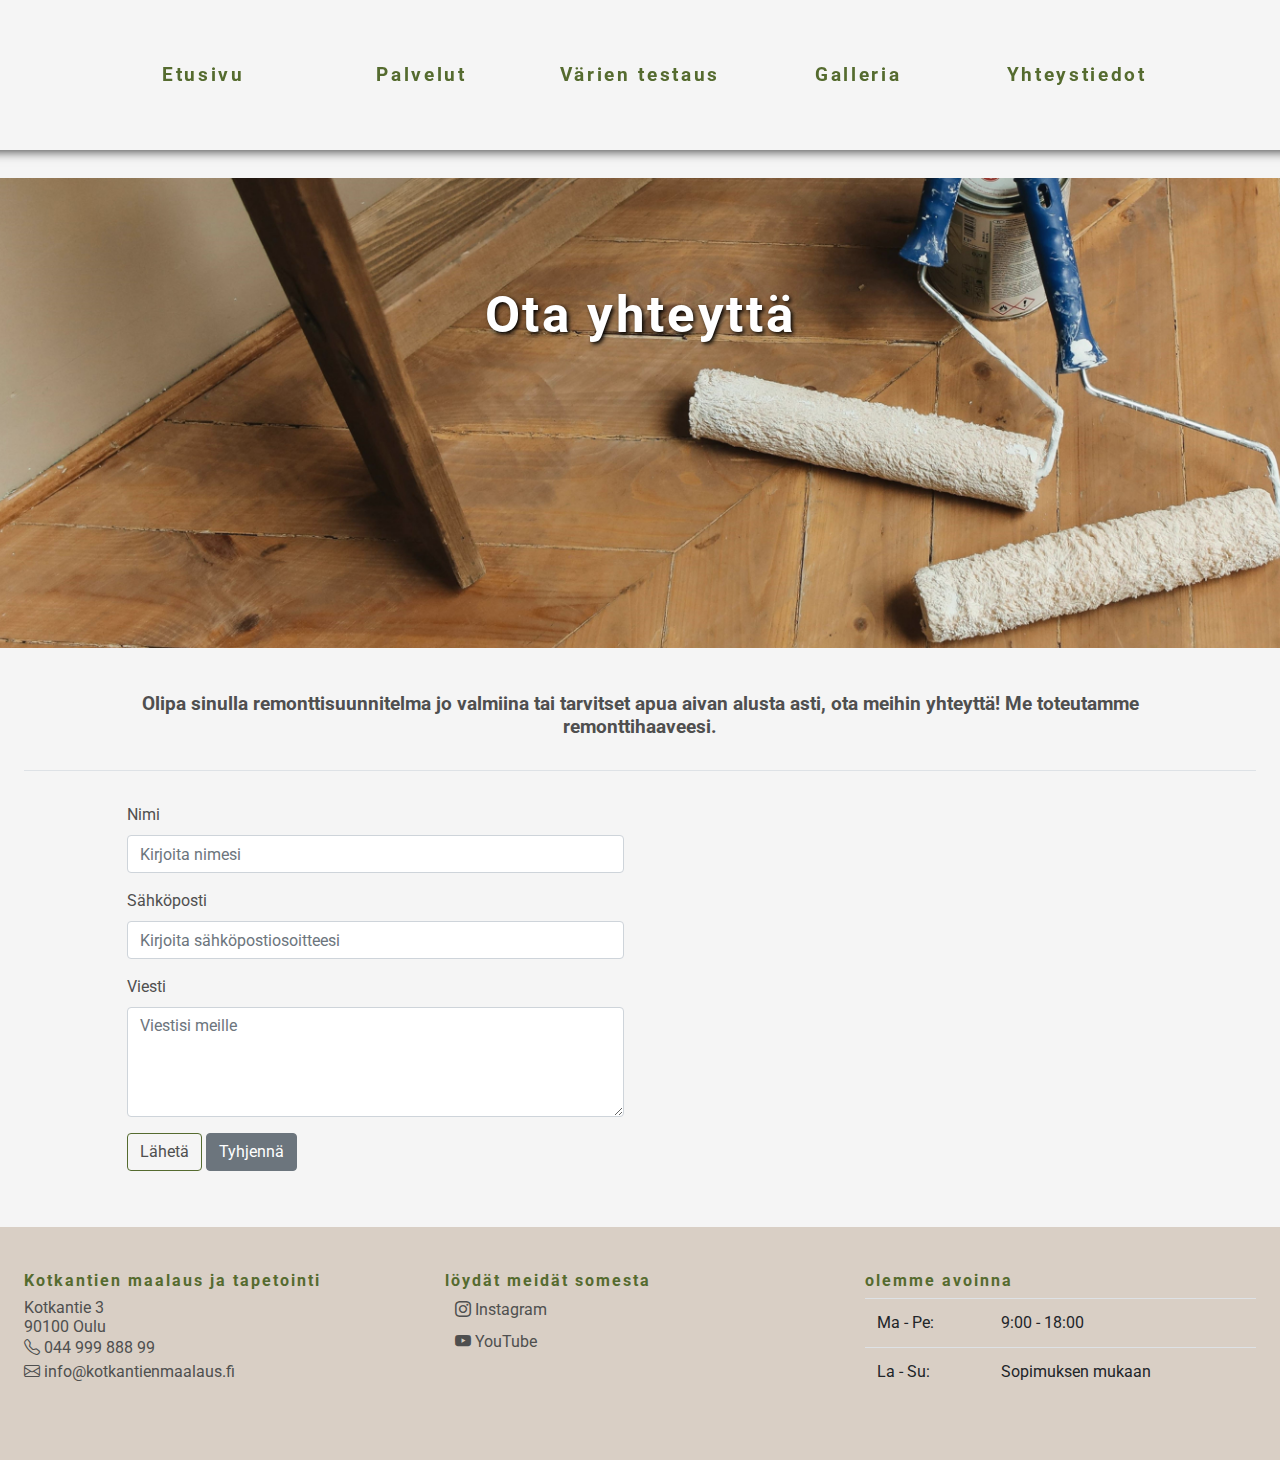
<file: yhteystiedot.html>
<!DOCTYPE html>
<html lang="en">

<head>
    <meta charset="UTF-8">
    <meta name="viewport" content="width=device-width, initial-scale=1.0">
    <link rel="stylesheet" href="https://cdn.jsdelivr.net/npm/bootstrap@4.6.0/dist/css/bootstrap.min.css" />
    <link rel="preconnect" href="https://fonts.googleapis.com">
    <link rel="preconnect" href="https://fonts.gstatic.com" crossorigin>
    <link
        href="https://fonts.googleapis.com/css2?family=Roboto:ital,wght@0,100;0,300;0,400;0,500;0,700;0,900;1,100;1,300;1,400;1,500;1,700;1,900&display=swap"
        rel="stylesheet">
    <link rel="stylesheet" href="https://cdn.jsdelivr.net/npm/bootstrap-icons@1.11.3/font/bootstrap-icons.min.css">
    <link rel="stylesheet" type="text/css" href="./css/yhteystiedot.css">
    <title>Yhteystiedot</title>
</head>

<body>
    <!-- tässä navigointipalkki -->
    <div class="container-fluid position-sticky" id="navbarDiv">
        <div class="row py-4 justify-content-center " id="navbar">
            <div class="col-2 my-auto navLinks d-flex justify-content-center"><a href="./index.html">Etusivu</a></div>
            <div class="col-2 my-auto navLinks d-flex justify-content-center"><a href="./palvelut.html">Palvelut</a>
            </div>
            <div class="col-2 my-auto navLinks d-flex justify-content-center"><a href="./testaus.html">Värien
                    testaus</a></div>
            <div class="col-2 my-auto navLinks d-flex justify-content-center"><a href="./galleria.html">Galleria</a>
            </div>
            <div class="col-2 my-auto navLinks d-flex justify-content-center"><a
                    href="./yhteystiedot.html">Yhteystiedot</a></div>
            </div>
  
        </div>
      </div>
      <!-- tässä hampurilaisnappula -->
    <div class="hamburgerDiv py-2 container-fluid justify-content-center border-bottom">
      <div class="row py-2 justify-content-center align-items-center text-align-center">
        <div class="col-2 my-auto navLinks d-flex justify-content-center" id="hamburgerButton">
          <img id="hamburgerSVG" src="./assets/hamburger-lg-svgrepo-com.svg" alt="Hamburger navigation icon" style="height: 40px; width: 40px;"/>
        </div>
      </div>
  
        <!-- Hampurilaisen avattu navigointi -->
        <div class="row py-4 justify-content-center" id="hamburgerNavbar">
          <div class="col-12 my-auto navLinks d-flex justify-content-center"><a href="./index.html">Etusivu</a></div>
          <div class="col-12 my-auto navLinks d-flex justify-content-center"><a href="./palvelut.html">Palvelut</a>
          </div>
          <div class="col-12 my-auto navLinks d-flex justify-content-center"><a href="./testaus.html">Värien
                  testaus</a></div>
          <div class="col-12 my-auto navLinks d-flex justify-content-center"><a href="./galleria.html">Galleria</a>
          </div>
          <div class="col-12 my-auto navLinks d-flex justify-content-center"><a
                  href="./yhteystiedot.html">Yhteystiedot</a></div>
          </div>
  
      </div>
    </div>

    <!-- tässä banneri -->
    <div class="container-fluid position-relative" id="middleContainerDiv">
        <div class="row my-2 justify-content-center">
            <div class="position-relative" id="yhteysHeaderImgDiv">
                <img class="img-fluid mx-auto" id="yhteysHeaderImg"
                    src="./assets/pexels-polina-tankilevitch-5583096_cropped2.jpg" />
                <div class="position-absolute" id="yhteysHeaderTextDiv">
                    <!-- tämän h1 otsikon koko eri kuin tehtävänannossa, etusivu olisi näyttänyt tosi kököltä liian pienen tekstin kanssa, eli otin tietoisen irtioton tehtävänannosta tässä kohtaa. -->
                    <h1 id="yhteysHeaderText">Ota yhteyttä</h1>
                </div>
            </div>
        </div>
    </div>

    <!-- Tässä sivun sisältö -->
    <div class="container-fluid position-relative">
        <!-- Lyhyt kuvaus, fonttikokoa taas muokattu isommaksi kuin tehtävänannossa -->
        <div class="row my-4 justify-content-center">
            <div id="yhteysHeaderTextSmallDiv">
                <h3 id="yhteysHeaderTextSmall">Olipa sinulla remonttisuunnitelma jo valmiina tai tarvitset apua aivan alusta asti, ota meihin yhteyttä! Me toteutamme remonttihaaveesi.</h3>
            </div>
        </div>
        <div class="row m-4 py-4 justify-content-center border-top">
            <div class="col-md-5 col-sm-12 px-2 m-2" id="leftColumn">
                <!-- Kontaktilomake -->
                <form id="contactForm">
                    <div class="form-group">
                        <label for="nameInput">Nimi</label>
                        <input type="text" class="form-control" id="nameInput" placeholder="Kirjoita nimesi">
                    </div>
                    <div class="form-group">
                        <label for="emailInput">Sähköposti</label>
                        <input type="email" id="emailInput" class="form-control"
                            placeholder="Kirjoita sähköpostiosoitteesi">
                    </div>
                    <div class="form-group">
                        <label for="textAreaInput">Viesti</label>
                        <textarea type="text" id="textAreaInput" class="form-control" rows="4"
                            placeholder="Viestisi meille"></textarea>
                    </div>
                    <button type="submit" class="btn btn-outline-secondary omaBtn" id="submitFormBtn">Lähetä</button>
                    <button type="reset" class="btn btn-secondary" id="resetFormBtn">Tyhjennä</button>
                </form>
            </div>
            <!-- Kartta -->
            <div class="col-md-5 col-sm-12 px-2 m-2" id="mapDiv">
                <iframe
                    src="https://www.google.com/maps/embed?pb=!1m18!1m12!1m3!1d1686.0773505864959!2d25.508349977655694!3d65.00146934481734!2m3!1f0!2f0!3f0!3m2!1i1024!2i768!4f13.1!3m3!1m2!1s0x4681cd5aac2e0dcb%3A0xd0f738d563fe562d!2sKotkantie%203%2C%2090250%20Oulu!5e0!3m2!1sfi!2sfi!4v1730188909564!5m2!1sfi!2sfi"
                    width="90%" height="90%" style="border:0;" allowfullscreen="" loading="lazy"
                    referrerpolicy="no-referrer-when-downgrade"></iframe>
            </div>
        </div>

    <!-- tästä alkaa footer -->
    <div class="container-fluid px-0 " id="footerContainer">
        <footer class="footer position-absolute" id="footer">
  
            <div class="row p-4">
                <div class="col-lg-4 col-md-12 mb-4">
                    <h5 style="font-weight: bold;">Kotkantien maalaus ja tapetointi</h5>
                    <div>
                        <p>Kotkantie 3</p>
                        <p>90100 Oulu</p>
                        <div><i class="bi bi-telephone"></i> 044 999 888 99</div>
                        <div><i class="bi bi-envelope"></i> info@kotkantienmaalaus.fi</div>
                    </div>
                </div>
                <div class="col-lg-4 col-md-6 mb-4">
                    <h5 style="font-weight: bold;">löydät meidät somesta</h5>
                    <ul class="list-unstyled">
                        <li class="mb-2">
                            <a target="_blank" href="https://www.instagram.com/osaoinstagram/"><i class="bi bi-instagram"></i> Instagram</a>
                        </li>
                        <li class="mb-2">
                            <a target="_blank" href="https://www.youtube.com/user/osaotube"><i class="bi bi-youtube"></i> YouTube</a>
                        </li>
                    </ul>
                </div>
                <div class="col-lg-4 col-md-6 mb-4">
                    <h5 style="font-weight: bold;">olemme avoinna</h5>
                    <table class="table">
                        <tbody>
                            <tr>
                                <td>Ma - Pe:</td>
                                <td>9:00 - 18:00</td>
                            </tr>
                            <tr>
                                <td>La - Su:</td>
                                <td>Sopimuksen mukaan</td>
                            </tr>
                        </tbody>
                    </table>
                </div>
            </div>
        </footer>
    </div>

        <script src="https://code.jquery.com/jquery-3.5.1.slim.min.js"></script>
        <script src="https://cdn.jsdelivr.net/npm/popper.js@1.16.1/dist/umd/popper.min.js"></script>
        <script src="https://cdn.jsdelivr.net/npm/bootstrap@4.6.0/dist/js/bootstrap.min.js"></script>
        <script src="./js/yhteystiedot.js"></script>
        <script src="./js/navbar.js"></script>
</body>

</html>
</file>
<file: css/index.css>
/* TÄSTÄ ALKAA YLEISMUOTOILUT */
html{
    box-sizing: border-box;
}
/* yleinen fontti koko sivulle*/
body{
    font-family: 'Roboto', sans-serif;
    color: #4f4f4f;
    background-color: #f5f5f5;
    overflow-x: hidden;

}
/* otsikoiden koot tehtävänannon mukaiseksi */
h1 {
    font-size: 24px;
}
h2, h3, h4, h5 {
    font-size: 16px;
}
/* vitosotsikolle tarkemmat muotoilut kuten kirjainten väliin lisää tilaa ja eri fonttiväri */
h5{
    letter-spacing: 2px; 
    color: #556B2F;
    /* color: #818963; */
    margin-top: 20px;
}
/* ------------------------------------------------------------------- */
/* TÄSTÄ ALKAA NAVBARIN JA FOOTERIN MUOTOILUT */
/* footerin taulukkoelementille muotoilu */
table{
    color: #4f4f4f; 
    border-color: #666;
}
/* navigointipalkin sisällä oleville linkeille muotoilu */
#navbar a, #hamburgerNavbar a{
    text-decoration: none;
    font-size: 14pt;
    letter-spacing: 2pt;
    color: #556B2F;
    /* color: #4f4f4f; */
    padding: 10px;
    font-weight: bold;
}
/* footerin sisällä oleville linkeille muotoilu */
#footer a{
    text-decoration: none;
    color: #4f4f4f;
    padding:10px
}
/* yleisesti linkeille hover-muotoilut */
#navbar a:hover, #footer a:hover, #hamburgerNavbar a:hover, #hamburgerButton:hover{
    text-decoration: none;
    color: #4f4f4f;
    border-radius: 4px;
    background-color: #ee8d51c2;
}
/* p-elementin muotoilu */
p{
    line-height: normal;
    margin:0;
}
.container-fluid{
    padding: 0;
}
/* navigointipalkin sijainti */
#navbarDiv{
    top: 0;
    z-index: 2;
}
 /* navigointipalkin yleismuotoilu */
#navbar {
    height: 150px;
    box-shadow: 2px 2px 10px #4f4f4f;
    background-color: whitesmoke;
}
/* kursorin muttaminen */
.navLinks{
    cursor: pointer;
}
/* Hampparivalikon container */
.hamburgerDiv{
    position: relative;
    height: fit-content;
    min-height: 40px;
    width: 100%;
    background-color: whitesmoke;
    display: none;
    z-index: 2;
}
/* hampurilaisvalikko */
#hamburgerButton{
    border: unset;
    background: unset;
    padding: 10px;
    width: fit-content;
}
#hamburgerNavbar{
    display: none;
    flex-direction: column;
    justify-content: center;
    align-items: center;
}
/* footerin containerin sijainti */
#footerContainer{
    bottom: 0;
}
/* footerin taustaväri ja leveys */
#footer{
    background-color: #d9cfc5;
    width: 100%;
}
/* ---------------------------------------------------------------------- */
/* TÄSTÄ ALKAA SIVUSPESIFI MUOTOILU */
/* etusivun kuvan containeri */
#headerImgDiv{
    width: 100%;
    max-width: 100%;
    display: flex;
    justify-content: center;
    margin-top:20px;
    margin-bottom: 20px;
}
/* etusivun kuvan koko */
#headerImg{
    width: 100%;
}
/* etusivun tekstin containeri*/
#headerTextDiv{
    width: 80%;
    top: 20%; 
    left: 50%; 
    transform: translate(-50%, -50%);
    -ms-transform: translate(-50%, -50%);
    text-align: center;
    text-wrap: wrap;
    letter-spacing: 2pt;
}
/* etusivun header-tekstin muotoilu */
#headerText{ 
    color: white;
    text-shadow: 2px 2px 4px black;
    font-size: 5vw;
    font-weight: bold;
}
/* Slogan tekstin divin sijainti */
#sloganTextDiv{
    width: 50%;
    top: 35%; 
    left: 65%; 
    transform: translate(-50%, -50%);
    -ms-transform: translate(-50%, -50%);
    text-align: center;
    text-wrap: wrap;
    letter-spacing: 2pt;
}
#headerSlogan{
    color: white;
    text-shadow: 2px 2px 4px black;
    font-size: 2vw;
    font-style: italic;
}
/* pinemmällä näytöllä säädetään otsikoita vähän isommaksi ja  */
@media screen and (max-width: 996px){
    #navbarDiv{
        display: none;
    }
    .hamburgerDiv {
        display: block;
    }
    #headerText{
        font-size: 8vw;
    }
    #headerTextDiv{
        left: 45%;
    }
    #headerSlogan{
        font-size: 14pt;
    }
    #sloganTextDiv {
        top:65%;
        left:45%;
    }
}
</file>
<file: css/galleria.css>
/* TÄSTÄ ALKAA YLEISMUOTOILUT */
html{
    box-sizing: border-box;
}
/* yleinen fontti koko sivulle*/
body{
    font-family: 'Roboto', sans-serif;
    color: #4f4f4f;
    background-color: #f5f5f5;
    overflow-x: hidden;

}
/* otsikoiden koot tehtävänannon mukaiseksi */
h1 {
    font-size: 24px;
}
h2, h3, h4, h5 {
    font-size: 16px;
}
/* vitosotsikolle tarkemmat muotoilut kuten kirjainten väliin lisää tilaa ja eri fonttiväri */
h5{
    letter-spacing: 2px; 
    color: #556B2F;
    /* color: #818963; */
    margin-top: 20px;
}
/* ------------------------------------------------------------------- */
/* TÄSTÄ ALKAA NAVBARIN JA FOOTERIN MUOTOILUT */
/* footerin taulukkoelementille muotoilu */
table{
    color: #4f4f4f; 
    border-color: #666;
}
/* navigointipalkin sisällä oleville linkeille muotoilu */
#navbar a, #hamburgerNavbar a{
    text-decoration: none;
    font-size: 14pt;
    letter-spacing: 2pt;
    color: #556B2F;
    /* color: #4f4f4f; */
    padding: 10px;
    font-weight: bold;
}
/* footerin sisällä oleville linkeille muotoilu */
#footer a{
    text-decoration: none;
    color: #4f4f4f;
    padding:10px
}
/* yleisesti linkeille hover-muotoilut */
#navbar a:hover, #footer a:hover, #hamburgerNavbar a:hover, #hamburgerButton:hover{
    text-decoration: none;
    color: #4f4f4f;
    border-radius: 4px;
    background-color: #ee8d51c2;
}
/* p-elementin muotoilu */
p{
    line-height: normal;
    margin:0;
}
.container-fluid{
    padding: 0;
}
/* navigointipalkin sijainti */
#navbarDiv{
    top: 0;
    z-index: 2;
}
 /* navigointipalkin yleismuotoilu */
#navbar {
    height: 150px;
    box-shadow: 2px 2px 10px #4f4f4f;
    background-color: whitesmoke;
}
/* kursorin muttaminen */
.navLinks{
    cursor: pointer;
}
/* Hampparivalikon container */
.hamburgerDiv{
    position: relative;
    height: fit-content;
    min-height: 40px;
    width: 100%;
    background-color: whitesmoke;
    display: none;
    z-index: 2;
}
/* hampurilaisvalikko */
#hamburgerButton{
    border: unset;
    background: unset;
    padding: 10px;
    width: fit-content;
}
#hamburgerNavbar{
    display: none;
    flex-direction: column;
    justify-content: center;
    align-items: center;
}
/* footerin containerin sijainti */
#footerContainer{
    bottom: 0;
}
/* footerin taustaväri ja leveys */
#footer{
    background-color: #d9cfc5;
    width: 100%;
}

/* TÄSTÄ ALKAA SIVUSPESIFIT MUOTOILUT */

/* Bannerikuvan container */
#galleriaHeaderImgDiv{
    width: 100%;
    max-width: 100%;
    display: flex;
    justify-content: center;
    margin-top:20px;
    margin-bottom: 20px;
}
/* Bannerikuva */
#galleriaHeaderImg{
    width: 100%;
    filter: grayscale(15%);
}
/* Ison otsikon container */
#galleriaHeaderTextDiv{
    width: 70%;
    top: 45%; 
    left: 50%; 
    transform: translate(-50%, -50%);
    -ms-transform: translate(-50%, -50%);
    text-align: center;
    text-wrap: wrap;
    letter-spacing: 2pt;
}
/* Sivun ison otsikon muotoilu */
#galleriaHeaderText{ 
    color: white;
    text-shadow: 2px 2px 4px black;
    font-size: 4vw;
    font-weight: bold;
}
/* Slogan */
#galleriaHeaderTextSmall{
    font-size: 1.5vw;
    font-weight: bold;
}
/* Sloganin container */
#galleriaHeaderTextSmallDiv{
    width: 80%;
    max-width: 80%;
    text-align: center;
    text-wrap: wrap;
}
/* Remonttikohteiden headerit boldatuksi */
.galleriaHeader{
    font-weight: bold;
}
/* kuvien ympärille container jolle fiksattu korkeus */
.galleriaImgDiv{
    height: 100%;
    max-height: 240px;
}
/* maksimi-koko remonttien kuville, jotta ovat yhtenäiset */
.galleriaImg{
    max-height: 240px;
}
/* lista-elementtien pallurat pois ja lisätään hover-muotoilut */
li{
    list-style-type: none;
    cursor: pointer;
}
li:hover{
    font-weight: bold;
}
/* ikonin koko */
i{
    font-size: 14pt;
}

/* pinemmällä näytöllä säädetään otsikoita vähän isommaksi*/
@media screen and (max-width: 996px){
    #navbarDiv{
        display: none;
    }
    .hamburgerDiv {
        display: block;
    }
    #galleriaHeaderText{
        font-size: 8vw;
    }
    #galleriaHeaderTextSmall{
        font-size: 14pt;
    }
    .galleriaImgDiv{
        width: 100%;
        height: auto;
    }
}
</file>
<file: css/palvelut.css>
/* TÄSTÄ ALKAA YLEISMUOTOILUT */
html{
    box-sizing: border-box;
}
/* yleinen fontti koko sivulle*/
body{
    font-family: 'Roboto', sans-serif;
    color: #4f4f4f;
    background-color: #f5f5f5;
    overflow-x: hidden;

}
/* otsikoiden koot tehtävänannon mukaiseksi */
h1 {
    font-size: 24px;
}
h2, h3, h4, h5 {
    font-size: 16px;
}
/* vitosotsikolle tarkemmat muotoilut kuten kirjainten väliin lisää tilaa ja eri fonttiväri */
h5{
    letter-spacing: 2px; 
    color: #556B2F;
    /* color: #818963; */
    margin-top: 20px;
}
/* ------------------------------------------------------------------- */
/* TÄSTÄ ALKAA NAVBARIN JA FOOTERIN MUOTOILUT */
/* footerin taulukkoelementille muotoilu */
table{
    color: #4f4f4f; 
    border-color: #666;
}
/* navigointipalkin sisällä oleville linkeille muotoilu */
#navbar a, #hamburgerNavbar a{
    text-decoration: none;
    font-size: 14pt;
    letter-spacing: 2pt;
    color: #556B2F;
    /* color: #4f4f4f; */
    padding: 10px;
    font-weight: bold;
}
/* footerin sisällä oleville linkeille muotoilu */
#footer a{
    text-decoration: none;
    color: #4f4f4f;
    padding:10px
}
/* yleisesti linkeille hover-muotoilut */
#navbar a:hover, #footer a:hover, #hamburgerNavbar a:hover, #hamburgerButton:hover{
    text-decoration: none;
    color: #4f4f4f;
    border-radius: 4px;
    background-color: #ee8d51c2;
}
/* p-elementin muotoilu */
p{
    line-height: normal;
    margin:0;
}
.container-fluid{
    padding: 0;
}
/* navigointipalkin sijainti */
#navbarDiv{
    top: 0;
    z-index: 2;
}
 /* navigointipalkin yleismuotoilu */
#navbar {
    height: 150px;
    box-shadow: 2px 2px 10px #4f4f4f;
    background-color: whitesmoke;
}
/* kursorin muttaminen */
.navLinks{
    cursor: pointer;
}
/* Hampparivalikon container */
.hamburgerDiv{
    position: relative;
    height: fit-content;
    min-height: 40px;
    width: 100%;
    background-color: whitesmoke;
    display: none;
    z-index: 2;
}
/* hampurilaisvalikko */
#hamburgerButton{
    border: unset;
    background: unset;
    padding: 10px;
    width: fit-content;
}
#hamburgerNavbar{
    display: none;
    flex-direction: column;
    justify-content: center;
    align-items: center;
}
/* footerin containerin sijainti */
#footerContainer{
    bottom: 0;
}
/* footerin taustaväri ja leveys */
#footer{
    background-color: #d9cfc5;
    width: 100%;
}
/* ------------------------------------------------------------ */

/* TÄSTÄ ALKAA SIVUSPESIFIT MUOTOILUT */

/* bannerin containeri */
#palvelutHeaderImgDiv{
    width: 100%;
    max-width: 100%;
    display: flex;
    justify-content: center;
    margin-top:20px;
    margin-bottom: 20px;
}
/* bannerin kuvan koko */
#palvelutHeaderImg{
    width: 100%;
    filter: grayscale(15%);
}
/* bannerin tekstin containeri*/
#palvelutHeaderTextDiv{
    width: 70%;
    top: 40%; 
    left: 50%; 
    transform: translate(-50%, -50%);
    -ms-transform: translate(-50%, -50%);
    text-align: center;
    text-wrap: wrap;
    letter-spacing: 2pt;
}
/* bannerin tekstin muotoilu */
#palvelutHeaderText{ 
    color: white;
    text-shadow: 2px 2px 4px black;
    font-size: 4vw;
    font-weight: bold;
}
/* slogan */
#palvelutHeaderTextSmall{
    font-size: 1.5vw;
    font-weight: bold;
}
/* sloganin container */
#palvelutHeaderTextSmallDiv{
    width: 80%;
    max-width: 80%;
    text-align: center;
    text-wrap: wrap;
}
/* pienet otsikot tarjotuille palveluille */
.palvelutHeader{
    font-weight: bold;
}
/* nappula */
.omaBtn{
    border-color: #556B2F;
    color: #4f4f4f;
}
.omaBtn:hover{
    background-color: #556B2F;
}
/* kuvien koko */
.palvelutImg{
    max-height: 480px;
}
/* pinemmällä näytöllä säädetään otsikoita vähän isommaksi ja  */
@media screen and (max-width: 996px){
    #navbarDiv{
        display: none;
    }
    .hamburgerDiv {
        display: block;
    }
    #palvelutHeaderText{
        font-size: 8vw;
    }
    #palvelutHeaderTextDiv{
        top: 50%;
    }
    #palvelutHeaderTextSmall{
        font-size: 14pt;
    }
}
</file>
<file: css/testaus.css>
/* SIVUN YLEISET MUOTOILUT */
html{
    box-sizing: border-box;
}
/* yleinen fontti koko sivulle*/
body{
    font-family: 'Roboto', sans-serif;
    color: #4f4f4f;
    background-color: #f5f5f5;
    overflow-x: hidden;

}
/* otsikoiden koot tehtävänannon mukaiseksi */
h1 {
    font-size: 24px;
}
h2, h3, h4, h5 {
    font-size: 16px;
}
/* vitosotsikolle tarkemmat muotoilut kuten kirjainten väliin lisää tilaa ja eri fonttiväri */
h5{
    letter-spacing: 2px; 
    color: #556B2F;
    /* color: #818963; */
    margin-top: 20px;
}
/* p-elementin muotoilu */
p{
    line-height: normal;
    margin:0;
}
.container-fluid{
    padding: 0;
}
/* ------------------------------------------------------------------- */
/* TÄSTÄ ALKAA NAVBARIN JA FOOTERIN MUOTOILUT */
/* footerin taulukkoelementille muotoilu */
table{
    color: #4f4f4f; 
    border-color: #666;
}
/* navigointipalkin sisällä oleville linkeille muotoilu */
#navbar a, #hamburgerNavbar a{
    text-decoration: none;
    font-size: 14pt;
    letter-spacing: 2pt;
    color: #556B2F;
    /* color: #4f4f4f; */
    padding: 10px;
    font-weight: bold;
}
/* footerin sisällä oleville linkeille muotoilu */
#footer a{
    text-decoration: none;
    color: #4f4f4f;
    padding:10px
}
/* yleisesti linkeille hover-muotoilut */
#navbar a:hover, #footer a:hover, #hamburgerNavbar a:hover, #hamburgerButton:hover{
    text-decoration: none;
    color: #4f4f4f;
    border-radius: 4px;
    background-color: #ee8d51c2;
}
/* p-elementin muotoilu */
p{
    line-height: normal;
    margin:0;
}
.container-fluid{
    padding: 0;
}
/* navigointipalkin sijainti */
#navbarDiv{
    top: 0;
    z-index: 2;
}
 /* navigointipalkin yleismuotoilu */
#navbar {
    height: 150px;
    box-shadow: 2px 2px 10px #4f4f4f;
    background-color: whitesmoke;
}
/* kursorin muttaminen */
.navLinks{
    cursor: pointer;
}
/* Hampparivalikon container */
.hamburgerDiv{
    position: relative;
    height: fit-content;
    min-height: 40px;
    width: 100%;
    background-color: whitesmoke;
    display: none;
    z-index: 2;
}
/* hampurilaisvalikko */
#hamburgerButton{
    border: unset;
    background: unset;
    padding: 10px;
    width: fit-content;
}
#hamburgerNavbar{
    display: none;
    flex-direction: column;
    justify-content: center;
    align-items: center;
}
/* footerin containerin sijainti */
#footerContainer{
    bottom: 0;
}
/* footerin taustaväri ja leveys */
#footer{
    background-color: #d9cfc5;
    width: 100%;
}
/* ------------------------------------------------------------------ */

/* TÄSTÄ ALKAA SIVUSPESIFIT MUOTOILUT */
/* sivun kuvan containeri */
#testausHeaderImgDiv{
    width: 100%;
    max-width: 100%;
    display: flex;
    justify-content: center;
    margin-top:20px;
    margin-bottom: 20px;
}
/* sivun kuvan koko */
#testausHeaderImg{
    width: 100%;
    filter: grayscale(15%);
}
/* sivun tekstin containeri*/
#testausHeaderTextDiv{
    width: 70%;
    top: 40%; 
    left: 50%; 
    transform: translate(-50%, -50%);
    -ms-transform: translate(-50%, -50%);
    text-align: center;
    text-wrap: wrap;
    letter-spacing: 2pt;
}
/* sivun header-tekstin muotoilu */
#testausHeaderText{ 
    color: white;
    text-shadow: 2px 2px 4px black;
    font-size: 4vw;
    font-weight: bold;
}
/* pienempi otsikkoteksti */
#testausHeaderTextSmall{
    font-size: 1.5vw;
    font-weight: bold;
}
/* pienemmän otsikkotekstin container */
#testausHeaderTextSmallDiv{
    width: 80%;
    max-width: 80%;
    text-align: center;
    text-wrap: wrap;
}
/* laatikko, johon valittu väri tulee */
.testColorBox{
    width: 100%;
    height: 300px;
}
/* pienet testiväripallurat */
.colorBall{
    width: 60px;
    height: 30px;
    padding:20px;
    box-shadow: 1px 1px 2px #4f4f4f ;
    cursor: pointer;

}
/* ------------------------------------------------------------------ */

/* pinemmällä näytöllä säädetään otsikoita vähän isommaksi ja  */
@media screen and (max-width: 996px){
    #navbarDiv{
        display: none;
    }
    .hamburgerDiv {
        display: block;
    }
    #testausHeaderText{
        font-size: 8vw;
    }
    #testausHeaderTextSmall{
        font-size: 14pt;
    }
    .testColorBoxDiv{
        width: 80%;
        justify-content: end!important;
    }
    .testColorBox{
        width: 80%;
        height: 100px;
    }
}
</file>
<file: css/yhteystiedot.css>
/* TÄSTÄ ALKAA YLEISMUOTOILUT */
html{
    box-sizing: border-box;
}
/* yleinen fontti koko sivulle*/
body{
    font-family: 'Roboto', sans-serif;
    color: #4f4f4f;
    background-color: #f5f5f5;
    overflow-x: hidden;

}
/* otsikoiden koot tehtävänannon mukaiseksi */
h1 {
    font-size: 24px;
}
h2, h3, h4, h5 {
    font-size: 16px;
}
/* vitosotsikolle tarkemmat muotoilut kuten kirjainten väliin lisää tilaa ja eri fonttiväri */
h5{
    letter-spacing: 2px; 
    color: #556B2F;
    /* color: #818963; */
    margin-top: 20px;
}
/* ------------------------------------------------------------------- */
/* TÄSTÄ ALKAA NAVBARIN JA FOOTERIN MUOTOILUT */
/* footerin taulukkoelementille muotoilu */
table{
    color: #4f4f4f; 
    border-color: #666;
}
/* navigointipalkin sisällä oleville linkeille muotoilu */
#navbar a, #hamburgerNavbar a{
    text-decoration: none;
    font-size: 14pt;
    letter-spacing: 2pt;
    color: #556B2F;
    /* color: #4f4f4f; */
    padding: 10px;
    font-weight: bold;
}
/* footerin sisällä oleville linkeille muotoilu */
#footer a{
    text-decoration: none;
    color: #4f4f4f;
    padding:10px
}
/* yleisesti linkeille hover-muotoilut */
#navbar a:hover, #footer a:hover, #hamburgerNavbar a:hover, #hamburgerButton:hover{
    text-decoration: none;
    color: #4f4f4f;
    border-radius: 4px;
    background-color: #ee8d51c2;
}
/* p-elementin muotoilu */
p{
    line-height: normal;
    margin:0;
}
.container-fluid{
    padding: 0;
}
/* navigointipalkin sijainti */
#navbarDiv{
    top: 0;
    z-index: 2;
}
 /* navigointipalkin yleismuotoilu */
#navbar {
    height: 150px;
    box-shadow: 2px 2px 10px #4f4f4f;
    background-color: whitesmoke;
}
/* kursorin muttaminen */
.navLinks{
    cursor: pointer;
}
/* Hampparivalikon container */
.hamburgerDiv{
    position: relative;
    height: fit-content;
    min-height: 40px;
    width: 100%;
    background-color: whitesmoke;
    display: none;
    z-index: 2;
}
/* hampurilaisvalikko */
#hamburgerButton{
    border: unset;
    background: unset;
    padding: 10px;
    width: fit-content;
}
#hamburgerNavbar{
    display: none;
    flex-direction: column;
    justify-content: center;
    align-items: center;
}
/* footerin containerin sijainti */
#footerContainer{
    bottom: 0;
}
/* footerin taustaväri ja leveys */
#footer{
    background-color: #d9cfc5;
    width: 100%;
}
/* ------------------------------------------------------------ */

/* TÄSTÄ ALKAA SIVUSPESIFIT MUOTOILUT */
/* kartan container */
#mapDiv{
    min-height: 200px;
    display: flex;
    flex-direction: column;
    justify-content: center;
    align-items: center;
}
/* napppula */
.omaBtn{
    border-color: #556B2F;
    color: #4f4f4f;
}
.omaBtn:hover{
    background-color: #556B2F;
}
/* bannerikuvan containeri */
#yhteysHeaderImgDiv{
    width: 100%;
    max-width: 100%;
    display: flex;
    justify-content: center;
    margin-top:20px;
    margin-bottom: 20px;
}
/* bannerikuvan koko */
#yhteysHeaderImg{
    width: 100%;
    filter: grayscale(15%);
}
/* bannerin tekstin containeri*/
#yhteysHeaderTextDiv{
    width: 70%;
    top: 30%; 
    left: 50%; 
    transform: translate(-50%, -50%);
    -ms-transform: translate(-50%, -50%);
    text-align: center;
    text-wrap: wrap;
    letter-spacing: 2pt;
}
/* banneritekstin muotoilu */
#yhteysHeaderText{ 
    color: white;
    text-shadow: 2px 2px 4px black;
    font-size: 4vw;
    font-weight: bold;
}
/* slogan */
#yhteysHeaderTextSmall{
    font-size: 1.5vw;
    font-weight: bold;
}
/* sloganin container */
#yhteysHeaderTextSmallDiv{
    width: 80%;
    max-width: 80%;
    text-align: center;
    text-wrap: wrap;
}
/* ------------------------------------------------------------ */

/* NÄYTÖN KOON MUKAAN SÄÄDÖT */
@media screen and (max-width: 996px){
    #navbarDiv{
        display: none;
    }
    .hamburgerDiv {
        display: block;
    }
    #yhteysHeaderText{
        font-size: 8vw;
    }
    #yhteysHeaderTextSmall{
        font-size: 14pt;
    }
}
</file>
